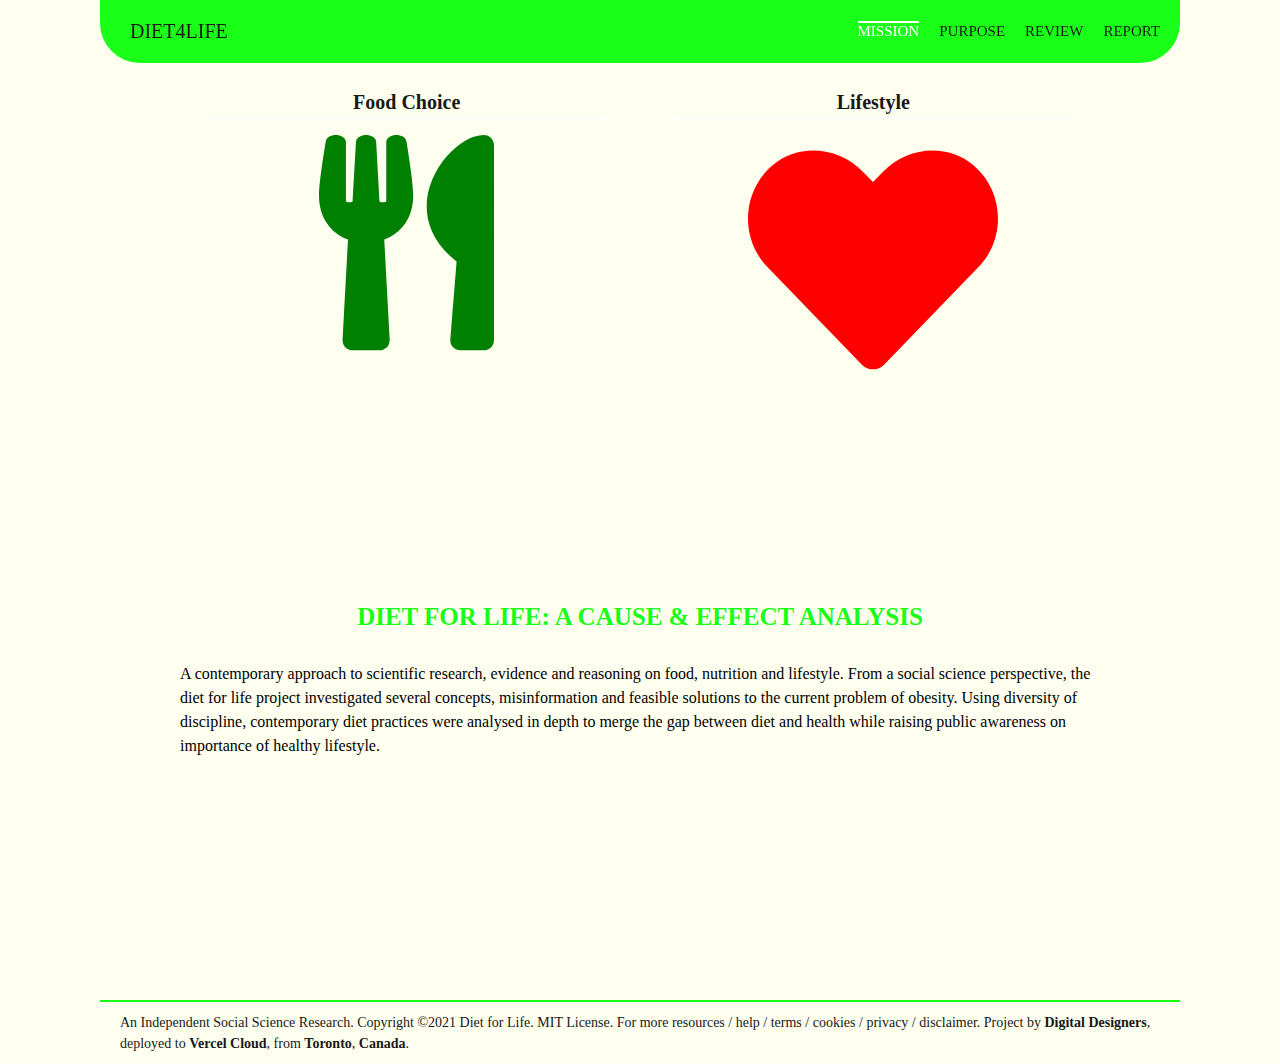
<file: index.html>
<!DOCTYPE html>
<html lang="en">
  <head>
    <meta charset="UTF-8" />
    <meta
      name="viewport"
      content="width=device-width, initial-scale=1.0, maximum-scale=1.0, user-scalable=0"
    />
    <title>Diet for Life: The Cause and Effect Analysis</title>
    <meta
      name="description"
      content="To help individuals and families make informed decisions about food choices to healthy lifestyle in the 21st century"
    />
    <link
      rel="shortcut icon"
      href="https://dietforlife.vercel.app/favicon.ico"
      type="image/x-icon"
    />
    <link rel="canonical" href="https://dietforlife.vercel.app/index.html" />
    <meta
      name="robots"
      content="max-snippet:-1, max-image-preview:large, max-video-preview:-1"
    />

    <meta name="subject" content="Research Report" />
    <meta name="copyright" content="Diet for Life" />
    <meta name="author" content="Kiri Velu" />

    <meta property="og:type" content="website" />
    <meta property="og:site_name" content="Diet for Life" />
    <meta property="og:title" content="Diet for Life: Cause & Effect Report" />
    <meta
      property="og:description"
      content="To help individuals and families make informed decisions about food choices to healthy lifestyle in the 21st century"
    />

    <meta property="og:url" content="https://dietforlife.vercel.app" />
    <meta
      property="og:image"
      content="https://dietforlife.vercel.app/logo.png"
    />
    <meta
      property="og:image:url"
      content="https://dietforlife.vercel.app/logo.png"
    />

    <meta name="twitter:card" content="summary" />
    <meta name="twitter:title" content="Diet for Life: Cause & Effect Report" />
    <meta
      name="twitter:description"
      content="To help individuals and families make informed decisions about food choices to healthy lifestyle in the 21st century"
    />

    <meta
      name="google-site-verification"
      content="JKRqVgfE9xiWQgJoA7b6Tszof2pJ8lth2k76B02cG3o"
    />

    <meta
      name="keywords"
      content="Diet for Life, Food for Life, Healthy Lifestyle, Eat for Living"
    />
    <link rel="stylesheet" href="style.css" />
    <script src="metric.js"></script>
  </head>

  <body>
    <div id="wrapper">
      <header>
        <nav>
          <div id="logo">
            <a href="index.html">Diet4Life</a>
          </div>
          <div id="menu">
            <ul>
              <li><a class="current" href="index.html">Mission</a></li>
              <li><a href="purpose.html">Purpose</a></li>
              <li><a href="review.html">Review</a></li>
              <li><a href="report.html">Report</a></li>
            </ul>
          </div>
        </nav>
      </header>

      <div id="main">
        <section class="mission">
          <h2>Food Choice</h2>
          <svg
            class="fa-food"
            role="img"
            xmlns="http://www.w3.org/2000/svg"
            viewBox="0 0 416 512"
          >
            <path
              fill="currentColor"
              d="M207.9 15.2c.8 4.7 16.1 94.5 16.1 128.8 0 52.3-27.8 89.6-68.9 104.6L168 486.7c.7 13.7-10.2 25.3-24 25.3H80c-13.7 0-24.7-11.5-24-25.3l12.9-238.1C27.7 233.6 0 196.2 0 144 0 109.6 15.3 19.9 16.1 15.2 19.3-5.1 61.4-5.4 64 16.3v141.2c1.3 3.4 15.1 3.2 16 0 1.4-25.3 7.9-139.2 8-141.8 3.3-20.8 44.7-20.8 47.9 0 .2 2.7 6.6 116.5 8 141.8.9 3.2 14.8 3.4 16 0V16.3c2.6-21.6 44.8-21.4 48-1.1zm119.2 285.7l-15 185.1c-1.2 14 9.9 26 23.9 26h56c13.3 0 24-10.7 24-24V24c0-13.2-10.7-24-24-24-82.5 0-221.4 178.5-64.9 300.9z"
            ></path>
          </svg>
        </section>
        <section class="mission">
          <h2>Lifestyle</h2>
          <svg
            class="fa-heart"
            role="img"
            xmlns="http://www.w3.org/2000/svg"
            viewBox="0 0 512 512"
          >
            <path
              fill="currentColor"
              d="M462.3 62.6C407.5 15.9 326 24.3 275.7 76.2L256 96.5l-19.7-20.3C186.1 24.3 104.5 15.9 49.7 62.6c-62.8 53.6-66.1 149.8-9.9 207.9l193.5 199.8c12.5 12.9 32.8 12.9 45.3 0l193.5-199.8c56.3-58.1 53-154.3-9.8-207.9z"
            ></path>
          </svg>
        </section>
        <article class="home">
          <h1>Diet for Life: A Cause & Effect Analysis</h1>
          <p>
            A contemporary approach to scientific research, evidence and
            reasoning on food, nutrition and lifestyle. From a social science
            perspective, the diet for life project investigated several
            concepts, misinformation and feasible solutions to the current
            problem of obesity. Using diversity of discipline, contemporary diet
            practices were analysed in depth to merge the gap between diet and
            health while raising public awareness on importance of healthy
            lifestyle.
          </p>
        </article>
      </div>

      <footer>
        An Independent Social Science Research. Copyright ©2021 Diet for Life.
        MIT License. For more <a href="resources.html">resources</a> /
        <a href="contact.html">help</a> / <a href="terms.html">terms</a> /
        <a href="cookies.html">cookies</a> /
        <a href="privacy.html">privacy</a> /
        <a href="disclaimer.html">disclaimer</a>. Project by
        <a
          href="https://digitaldesigners.ca"
          target="_blank"
          rel="noopener noreferrer"
          ><strong>Digital Designers</strong></a
        >, deployed to
        <a href="https://vercel.com" target="_blank" rel="noopener noreferrer"
          ><strong>Vercel Cloud</strong></a
        >, from
        <a
          href="https://www.toronto.ca"
          target="_blank"
          rel="noopener noreferrer"
          ><strong>Toronto</strong></a
        >,
        <a
          href="https://www.canada.ca"
          target="_blank"
          rel="noopener noreferrer"
          ><strong>Canada</strong></a
        >.
      </footer>
    </div>
  </body>
</html>
</file>
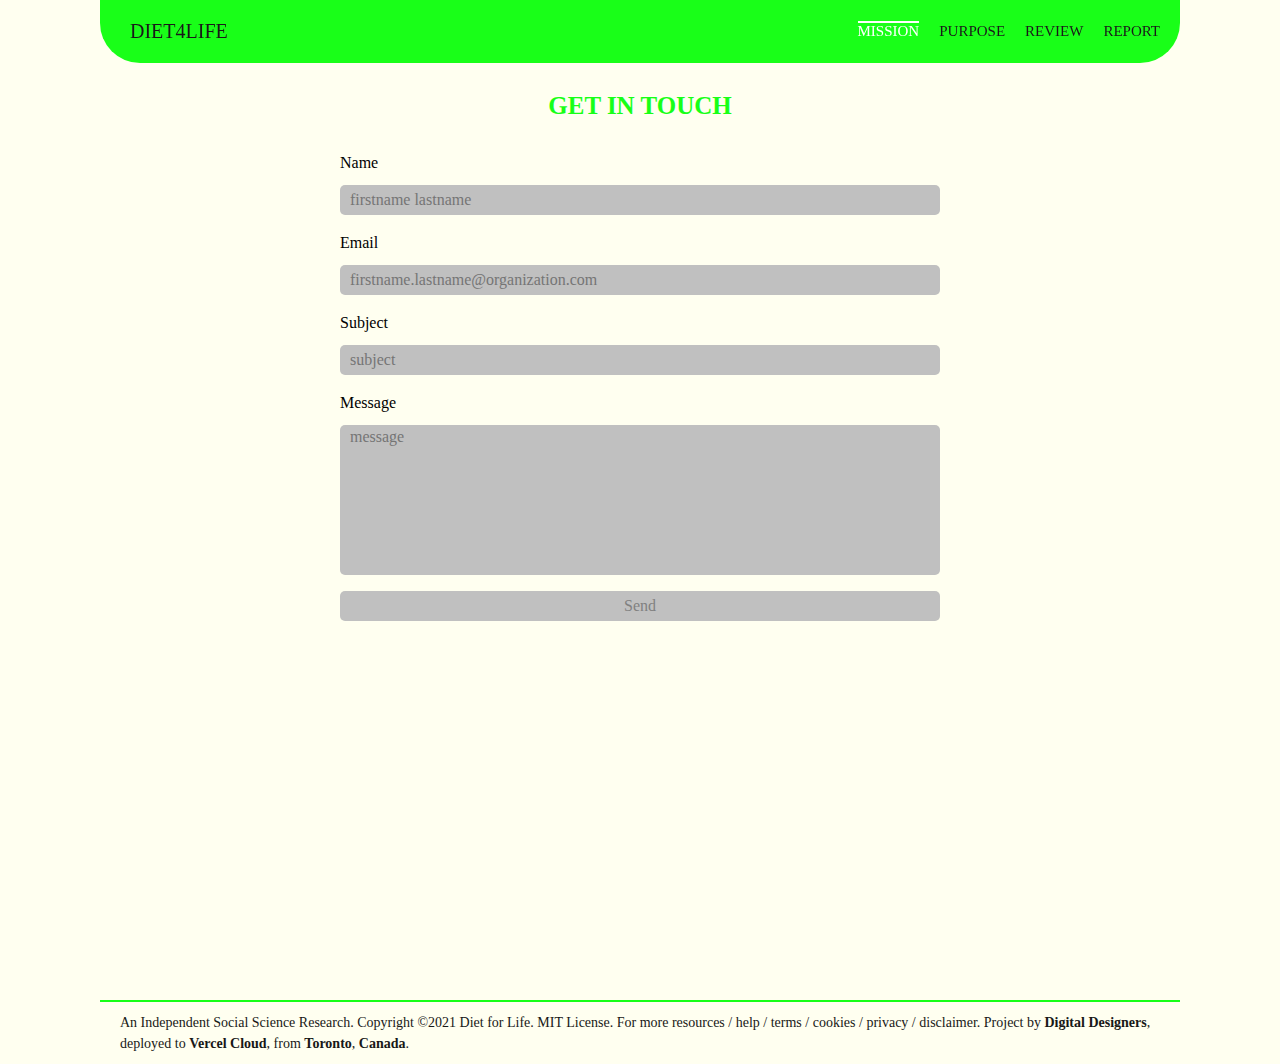
<file: contact.html>
<!DOCTYPE html>
<html lang="en">

<head>
    <meta charset="UTF-8">
    <meta
    name="viewport"
    content="width=device-width, initial-scale=1.0, maximum-scale=1.0, user-scalable=0"
  />
    <title>Diet for Life: Contact Us</title>
    <meta name="description"
        content="To help individuals and families make informed decisions about food choices to healthy lifestyle in the 21st century">
    <link rel="shortcut icon" href="https://dietforlife.vercel.app/favicon.ico" type="image/x-icon" />
    <link rel="canonical" href="https://dietforlife.vercel.app/contact.html" />
    <meta name="robots" content="max-snippet:-1, max-image-preview:large, max-video-preview:-1">

    <meta name="keywords"
        content="Diet for Life, Healthy Lifestyle, Better Living, Modern Lifestyle, Food & Health, Eat for Living" />
    <link rel="stylesheet" href="style.css" />
    <script src="metric.js"></script>
</head>

<body>
    <div id="wrapper">
        <header>
            <nav>
                <div id="logo">
                    <a href="index.html">Diet4Life</a>
                </div>
                <div id="menu">
                    <ul>
                        <li><a class="current" href="index.html">Mission</a></li>
                        <li><a href="purpose.html">Purpose</a></li>
                        <li><a href="review.html">Review</a></li>
                        <li><a href="report.html">Report</a></li>
                    </ul>
                </div>
            </nav>
        </header>

        <div id="main">
            <article class="contact">
                <h1>Get in Touch</h1>

                <form action="https://formspree.io/f/mdkelyje" method="POST">
                    <input type="text" name="_gotcha" style="display:none" />

                    <p><label>Name<input type="text" name="name" class="contact-form-text"
                                placeholder="firstname lastname" required minlength="4" maxlength="40"></label></p>

                    <p><label>Email<input type="email" name="email" class="contact-form-text"
                                placeholder="firstname.lastname@organization.com" required minlength="9"
                                maxlength="50"></label></p>

                    <p><label>Subject<input type="text" name="subject" class="contact-form-text" placeholder="subject"
                                required minlength="5" maxlength="50"></label></p>

                    <p><label>Message<textarea name="message" class="contact-form-text" placeholder="message" required
                                minlength="15" maxlength="500"></textarea></label></p>

                    <p>
                    <div data-netlify-recaptcha="true"></div>
                    </p>

                    <p><input type="submit" class="contact-form-btn" value="Send"></label></p>
                </form>
            </article>

        </div>

        <footer>
            An Independent Social Science Research. Copyright ©2021 Diet for Life.
        MIT License. For more <a href="resources.html">resources</a> /
        <a href="contact.html">help</a> / <a href="terms.html">terms</a> /
        <a href="cookies.html">cookies</a> /
        <a href="privacy.html">privacy</a> /
        <a href="disclaimer.html">disclaimer</a>.
            Project by <a href="https://digitaldesigners.ca" target="_blank" rel="noopener noreferrer"><strong>Digital
                    Designers</strong></a>, deployed to <a href="https://vercel.com" target="_blank"
                rel="noopener noreferrer"><strong>Vercel
                    Cloud</strong></a>, from <a href="https://www.toronto.ca" target="_blank"
                rel="noopener noreferrer"><strong>Toronto</strong></a>, <a href="https://www.canada.ca" target="_blank"
                rel="noopener noreferrer"><strong>Canada</strong></a>.

            <script async src="metric.js"></script>
        </footer>
    </div>

</body>

</html>
</file>
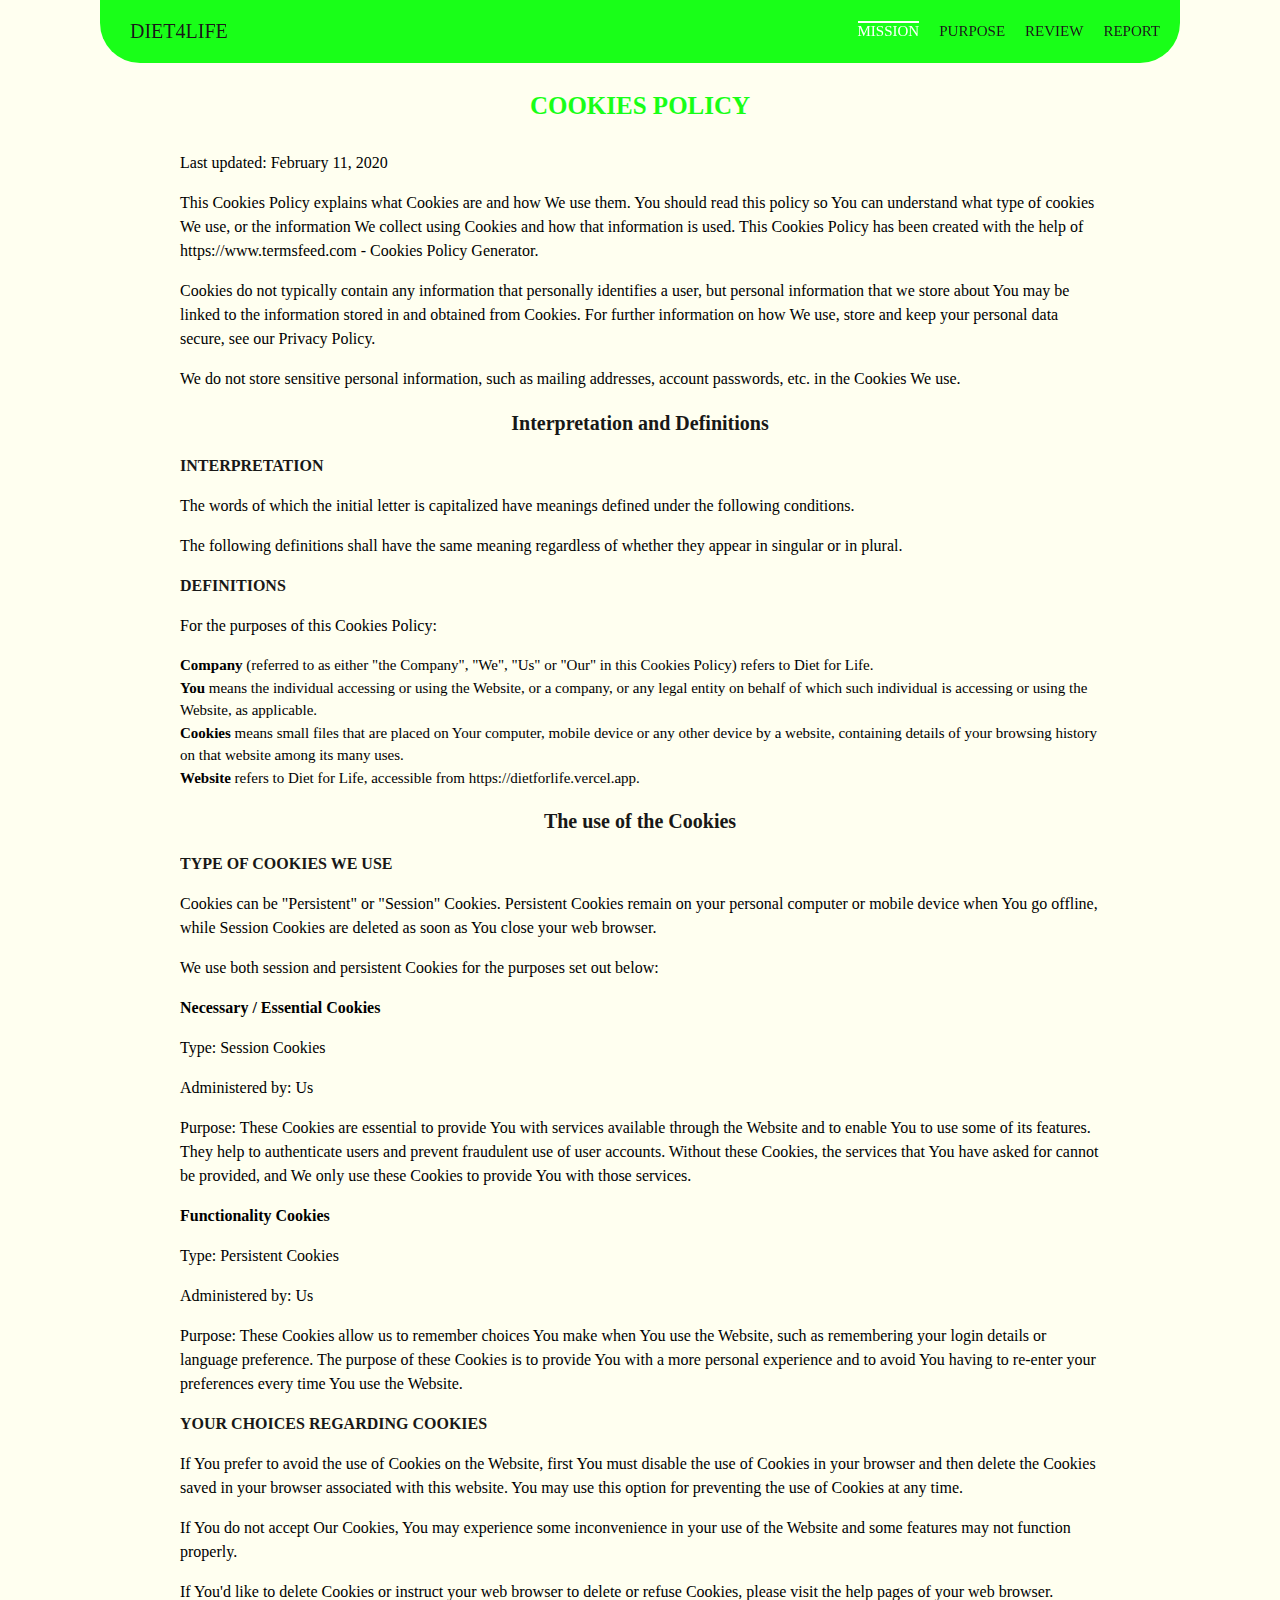
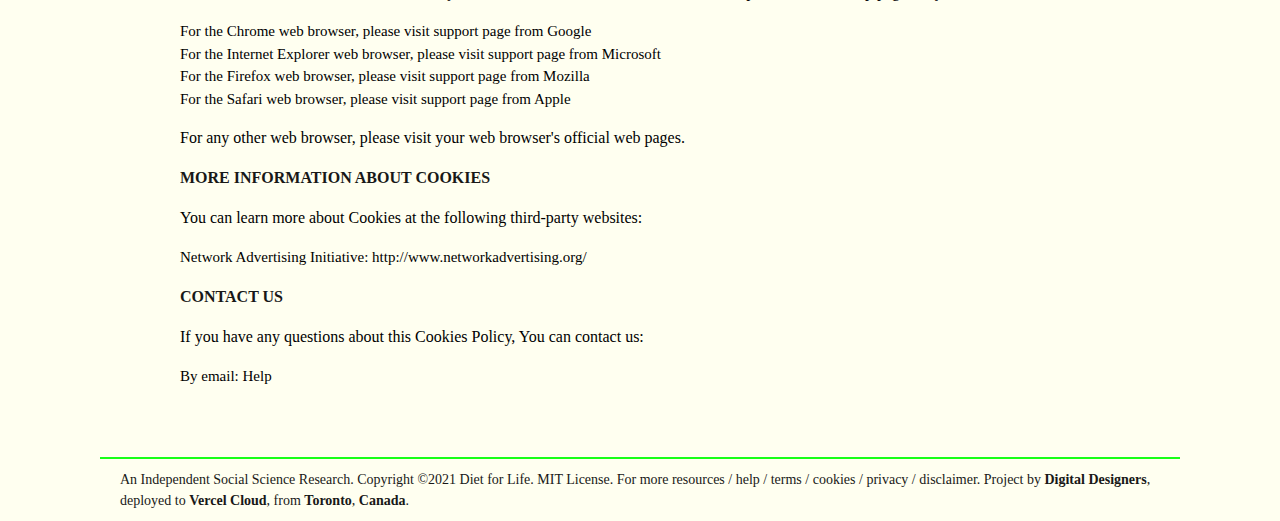
<file: cookies.html>
<!DOCTYPE html>
<html lang="en">
  <head>
    <meta charset="UTF-8" />
    <meta
      name="viewport"
      content="width=device-width, initial-scale=1.0, maximum-scale=1.0, user-scalable=0"
    />
    <title>Diet for Life: Cookies Policy</title>
    <meta
      name="description"
      content="To help individuals and families make informed decisions about food choices to healthy lifestyle in the 21st century"
    />
    <link
      rel="shortcut icon"
      href="https://dietforlife.vercel.app/favicon.ico"
      type="image/x-icon"
    />
    <link rel="canonical" href="https://dietforlife.vercel.app/cookies.html" />
    <meta
      name="robots"
      content="max-snippet:-1, max-image-preview:large, max-video-preview:-1"
    />

    <meta
      name="keywords"
      content="Diet for Life, Healthy Lifestyle, Better Living, Modern Lifestyle, Food & Health, Eat for Living"
    />
    <link rel="stylesheet" href="style.css" />
    <script src="metric.js"></script>
  </head>

  <body>
    <div id="wrapper">
      <header>
        <nav>
          <div id="logo">
            <a href="index.html">Diet4Life</a>
          </div>
          <div id="menu">
            <ul>
              <li><a class="current" href="index.html">Mission</a></li>
              <li><a href="purpose.html">Purpose</a></li>
              <li><a href="review.html">Review</a></li>
              <li><a href="report.html">Report</a></li>
            </ul>
          </div>
        </nav>
      </header>

      <div id="main">
        <article class="cookies">
          <h1>Cookies Policy</h1>

          <p>Last updated: February 11, 2020</p>

          <p>
            This Cookies Policy explains what Cookies are and how We use them.
            You should read this policy so You can understand what type of
            cookies We use, or the information We collect using Cookies and how
            that information is used. This Cookies Policy has been created with
            the help of https://www.termsfeed.com - Cookies Policy Generator.
          </p>

          <p>
            Cookies do not typically contain any information that personally
            identifies a user, but personal information that we store about You
            may be linked to the information stored in and obtained from
            Cookies. For further information on how We use, store and keep your
            personal data secure, see our Privacy Policy.
          </p>

          <p>
            We do not store sensitive personal information, such as mailing
            addresses, account passwords, etc. in the Cookies We use.
          </p>

          <h2>Interpretation and Definitions</h2>
          <h3>Interpretation</h3>
          <p>
            The words of which the initial letter is capitalized have meanings
            defined under the following conditions.
          </p>
          <p>
            The following definitions shall have the same meaning regardless of
            whether they appear in singular or in plural.
          </p>

          <h3>Definitions</h3>
          <p>For the purposes of this Cookies Policy:</p>

          <ul>
            <li>
              <strong>Company</strong> (referred to as either "the Company",
              "We", "Us" or "Our" in this Cookies Policy) refers to Diet for
              Life.
            </li>
            <li>
              <strong>You</strong> means the individual accessing or using the
              Website, or a company, or any legal entity on behalf of which such
              individual is accessing or using the Website, as applicable.
            </li>
            <li>
              <strong>Cookies</strong> means small files that are placed on Your
              computer, mobile device or any other device by a website,
              containing details of your browsing history on that website among
              its many uses.
            </li>
            <li>
              <strong>Website</strong> refers to Diet for Life, accessible from
              https://dietforlife.vercel.app.
            </li>
          </ul>

          <h2>The use of the Cookies</h2>
          <h3>Type of Cookies We Use</h3>
          <p>
            Cookies can be "Persistent" or "Session" Cookies. Persistent Cookies
            remain on your personal computer or mobile device when You go
            offline, while Session Cookies are deleted as soon as You close your
            web browser.
          </p>
          <p>
            We use both session and persistent Cookies for the purposes set out
            below:
          </p>

          <ul>
            <li>
              <p><strong>Necessary / Essential Cookies</strong></p>
              <p>Type: Session Cookies</p>
              <p>Administered by: Us</p>
              <p>
                Purpose: These Cookies are essential to provide You with
                services available through the Website and to enable You to use
                some of its features. They help to authenticate users and
                prevent fraudulent use of user accounts. Without these Cookies,
                the services that You have asked for cannot be provided, and We
                only use these Cookies to provide You with those services.
              </p>
            </li>
            <li>
              <p><strong>Functionality Cookies</strong></p>
              <p>Type: Persistent Cookies</p>
              <p>Administered by: Us</p>
              <p>
                Purpose: These Cookies allow us to remember choices You make
                when You use the Website, such as remembering your login details
                or language preference. The purpose of these Cookies is to
                provide You with a more personal experience and to avoid You
                having to re-enter your preferences every time You use the
                Website.
              </p>
            </li>
          </ul>

          <h3>Your Choices Regarding Cookies</h3>
          <p>
            If You prefer to avoid the use of Cookies on the Website, first You
            must disable the use of Cookies in your browser and then delete the
            Cookies saved in your browser associated with this website. You may
            use this option for preventing the use of Cookies at any time.
          </p>
          <p>
            If You do not accept Our Cookies, You may experience some
            inconvenience in your use of the Website and some features may not
            function properly.
          </p>
          <p>
            If You'd like to delete Cookies or instruct your web browser to
            delete or refuse Cookies, please visit the help pages of your web
            browser.
          </p>

          <ul>
            <li>
              For the Chrome web browser, please visit support page from Google
            </li>
            <li>
              For the Internet Explorer web browser, please visit support page
              from Microsoft
            </li>
            <li>
              For the Firefox web browser, please visit support page from
              Mozilla
            </li>
            <li>
              For the Safari web browser, please visit support page from Apple
            </li>
          </ul>

          <p>
            For any other web browser, please visit your web browser's official
            web pages.
          </p>

          <h3>More Information about Cookies</h3>
          <p>
            You can learn more about Cookies at the following third-party
            websites:
          </p>

          <ul>
            <li>
              Network Advertising Initiative: http://www.networkadvertising.org/
            </li>
          </ul>

          <h3>Contact Us</h3>
          <p>
            If you have any questions about this Cookies Policy, You can contact
            us:
          </p>

          <ul>
            <li>By email: <a href="contact.html">Help</a></li>
          </ul>
        </article>
      </div>

      <footer>
        An Independent Social Science Research. Copyright ©2021 Diet for Life.
        MIT License. For more <a href="resources.html">resources</a> /
        <a href="contact.html">help</a> / <a href="terms.html">terms</a> /
        <a href="cookies.html">cookies</a> /
        <a href="privacy.html">privacy</a> /
        <a href="disclaimer.html">disclaimer</a>. Project by
        <a
          href="https://digitaldesigners.ca"
          target="_blank"
          rel="noopener noreferrer"
          ><strong>Digital Designers</strong></a
        >, deployed to
        <a href="https://vercel.com" target="_blank" rel="noopener noreferrer"
          ><strong>Vercel Cloud</strong></a
        >, from
        <a
          href="https://www.toronto.ca"
          target="_blank"
          rel="noopener noreferrer"
          ><strong>Toronto</strong></a
        >,
        <a
          href="https://www.canada.ca"
          target="_blank"
          rel="noopener noreferrer"
          ><strong>Canada</strong></a
        >.
      </footer>
    </div>
  </body>
</html>
</file>
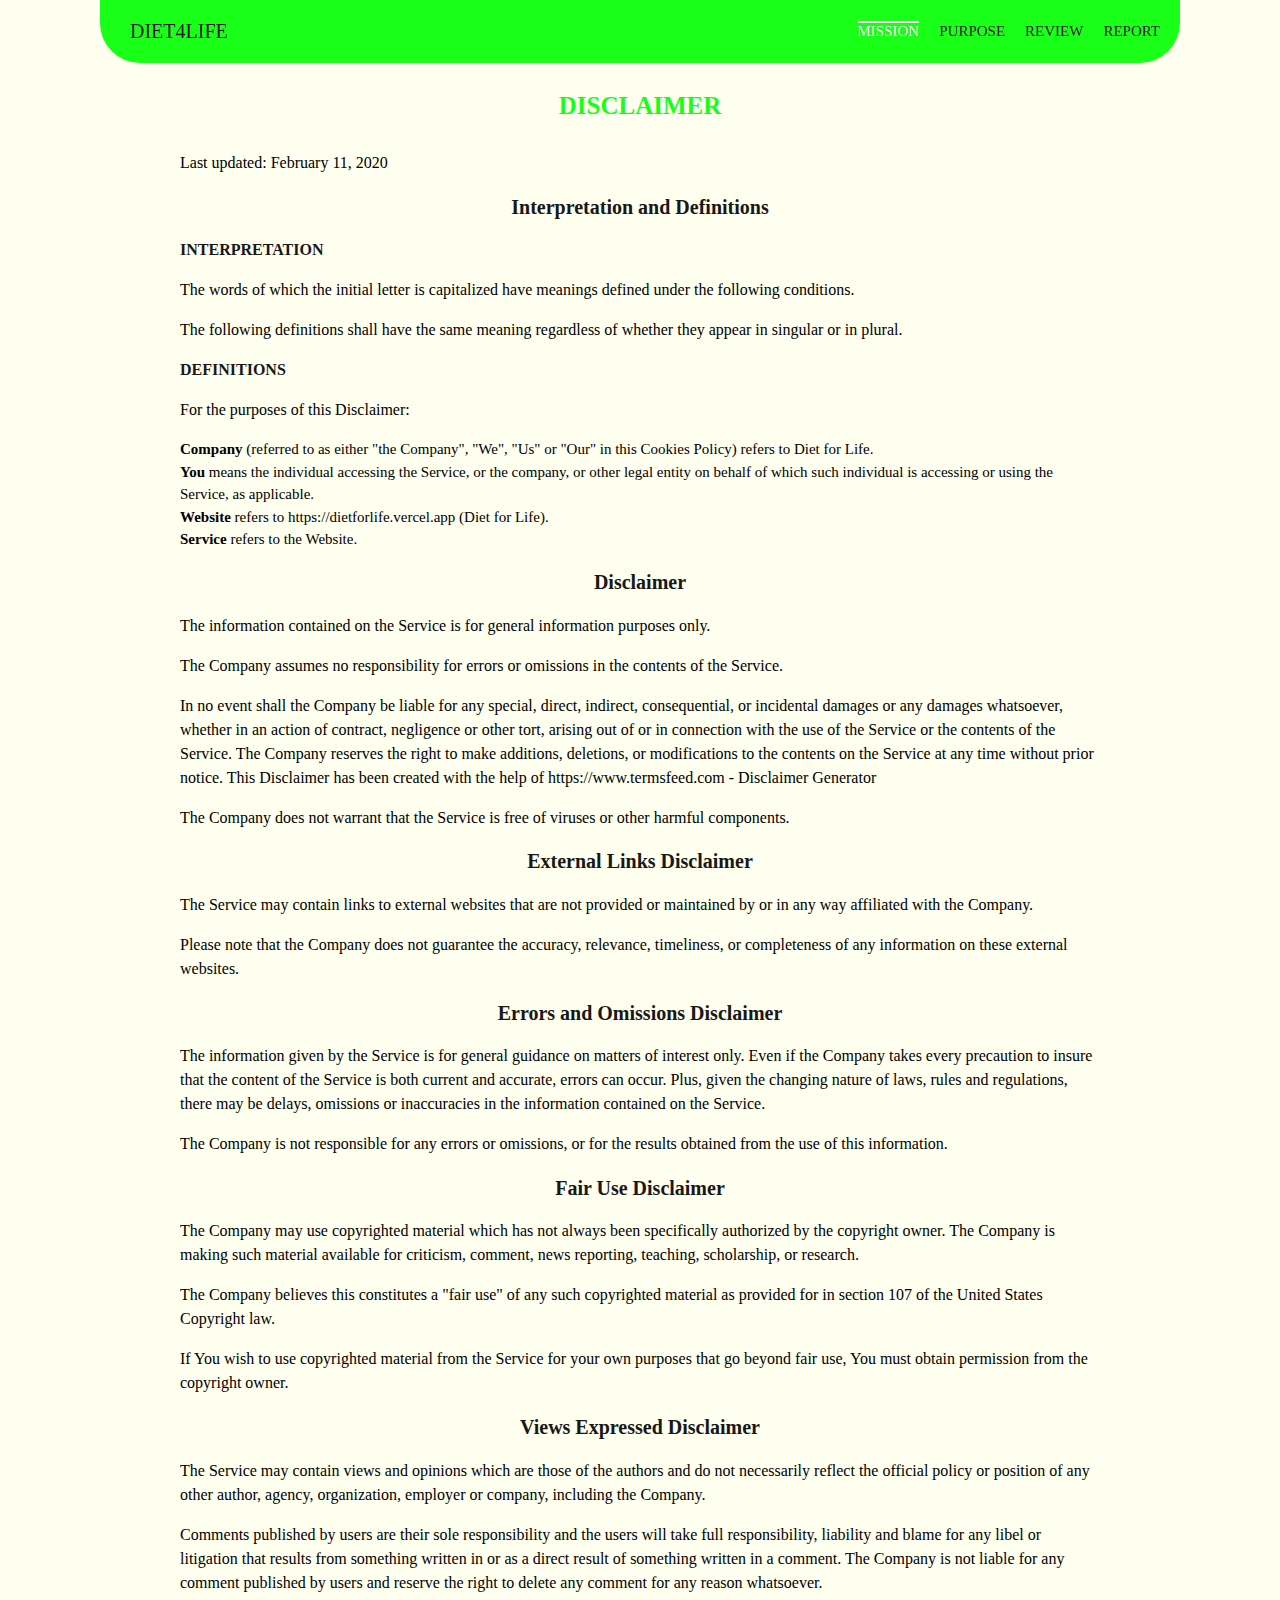
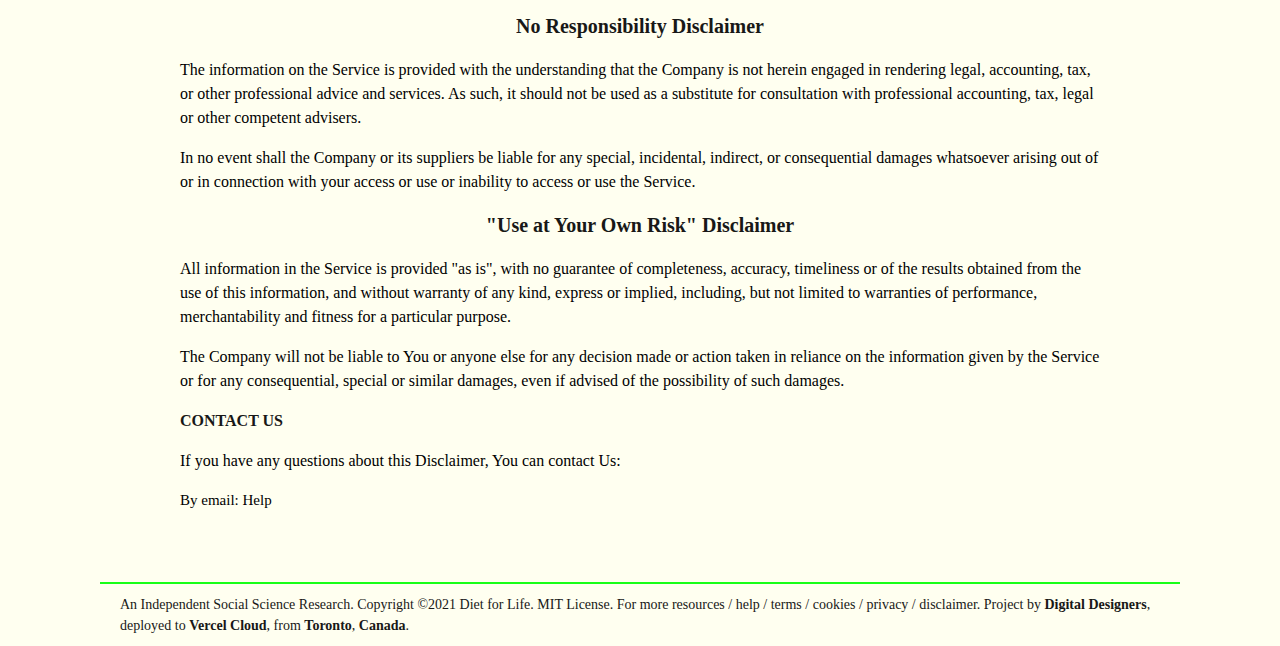
<file: disclaimer.html>
<!DOCTYPE html>
<html lang="en">
  <head>
    <meta charset="UTF-8" />
    <meta
      name="viewport"
      content="width=device-width, initial-scale=1.0, maximum-scale=1.0, user-scalable=0"
    />
    <title>Diet for Life: Disclaimer Notice</title>
    <meta
      name="description"
      content="To help individuals and families make informed decisions about food choices to healthy lifestyle in the 21st century"
    />
    <link
      rel="shortcut icon"
      href="https://dietforlife.vercel.app/favicon.ico"
      type="image/x-icon"
    />
    <link
      rel="canonical"
      href="https://dietforlife.vercel.app/disclaimer.html"
    />
    <meta
      name="robots"
      content="max-snippet:-1, max-image-preview:large, max-video-preview:-1"
    />

    <meta
      name="keywords"
      content="Diet for Life, Healthy Lifestyle, Better Living, Modern Lifestyle, Food & Health, Eat for Living"
    />
    <link rel="stylesheet" href="style.css" />
    <script src="metric.js"></script>
  </head>

  <body>
    <div id="wrapper">
      <header>
        <nav>
          <div id="logo">
            <a href="index.html">Diet4Life</a>
          </div>
          <div id="menu">
            <ul>
              <li><a class="current" href="index.html">Mission</a></li>
              <li><a href="purpose.html">Purpose</a></li>
              <li><a href="review.html">Review</a></li>
              <li><a href="report.html">Report</a></li>
            </ul>
          </div>
        </nav>
      </header>

      <div id="main">
        <article class="disclaimer">
          <h1>Disclaimer</h1>

          <p>Last updated: February 11, 2020</p>

          <h2>Interpretation and Definitions</h2>
          <h3>Interpretation</h3>
          <p>
            The words of which the initial letter is capitalized have meanings
            defined under the following conditions.
          </p>
          <p>
            The following definitions shall have the same meaning regardless of
            whether they appear in singular or in plural.
          </p>

          <h3>Definitions</h3>
          <p>For the purposes of this Disclaimer:</p>
          <ul>
            <li>
              <strong>Company</strong> (referred to as either "the Company",
              "We", "Us" or "Our" in this Cookies Policy) refers to Diet for
              Life.
            </li>
            <li>
              <strong>You</strong> means the individual accessing the Service,
              or the company, or other legal entity on behalf of which such
              individual is accessing or using the Service, as applicable.
            </li>
            <li>
              <strong>Website</strong> refers to https://dietforlife.vercel.app
              (Diet for Life).
            </li>
            <li><strong>Service</strong> refers to the Website.</li>
          </ul>

          <h2>Disclaimer</h2>
          <p>
            The information contained on the Service is for general information
            purposes only.
          </p>
          <p>
            The Company assumes no responsibility for errors or omissions in the
            contents of the Service.
          </p>
          <p>
            In no event shall the Company be liable for any special, direct,
            indirect, consequential, or incidental damages or any damages
            whatsoever, whether in an action of contract, negligence or other
            tort, arising out of or in connection with the use of the Service or
            the contents of the Service. The Company reserves the right to make
            additions, deletions, or modifications to the contents on the
            Service at any time without prior notice. This Disclaimer has been
            created with the help of https://www.termsfeed.com - Disclaimer
            Generator
          </p>
          <p>
            The Company does not warrant that the Service is free of viruses or
            other harmful components.
          </p>

          <h2>External Links Disclaimer</h2>
          <p>
            The Service may contain links to external websites that are not
            provided or maintained by or in any way affiliated with the Company.
          </p>
          <p>
            Please note that the Company does not guarantee the accuracy,
            relevance, timeliness, or completeness of any information on these
            external websites.
          </p>

          <h2>Errors and Omissions Disclaimer</h2>
          <p>
            The information given by the Service is for general guidance on
            matters of interest only. Even if the Company takes every precaution
            to insure that the content of the Service is both current and
            accurate, errors can occur. Plus, given the changing nature of laws,
            rules and regulations, there may be delays, omissions or
            inaccuracies in the information contained on the Service.
          </p>
          <p>
            The Company is not responsible for any errors or omissions, or for
            the results obtained from the use of this information.
          </p>

          <h2>Fair Use Disclaimer</h2>
          <p>
            The Company may use copyrighted material which has not always been
            specifically authorized by the copyright owner. The Company is
            making such material available for criticism, comment, news
            reporting, teaching, scholarship, or research.
          </p>
          <p>
            The Company believes this constitutes a "fair use" of any such
            copyrighted material as provided for in section 107 of the United
            States Copyright law.
          </p>
          <p>
            If You wish to use copyrighted material from the Service for your
            own purposes that go beyond fair use, You must obtain permission
            from the copyright owner.
          </p>

          <h2>Views Expressed Disclaimer</h2>
          <p>
            The Service may contain views and opinions which are those of the
            authors and do not necessarily reflect the official policy or
            position of any other author, agency, organization, employer or
            company, including the Company.
          </p>
          <p>
            Comments published by users are their sole responsibility and the
            users will take full responsibility, liability and blame for any
            libel or litigation that results from something written in or as a
            direct result of something written in a comment. The Company is not
            liable for any comment published by users and reserve the right to
            delete any comment for any reason whatsoever.
          </p>

          <h2>No Responsibility Disclaimer</h2>
          <p>
            The information on the Service is provided with the understanding
            that the Company is not herein engaged in rendering legal,
            accounting, tax, or other professional advice and services. As such,
            it should not be used as a substitute for consultation with
            professional accounting, tax, legal or other competent advisers.
          </p>
          <p>
            In no event shall the Company or its suppliers be liable for any
            special, incidental, indirect, or consequential damages whatsoever
            arising out of or in connection with your access or use or inability
            to access or use the Service.
          </p>

          <h2>"Use at Your Own Risk" Disclaimer</h2>
          <p>
            All information in the Service is provided "as is", with no
            guarantee of completeness, accuracy, timeliness or of the results
            obtained from the use of this information, and without warranty of
            any kind, express or implied, including, but not limited to
            warranties of performance, merchantability and fitness for a
            particular purpose.
          </p>
          <p>
            The Company will not be liable to You or anyone else for any
            decision made or action taken in reliance on the information given
            by the Service or for any consequential, special or similar damages,
            even if advised of the possibility of such damages.
          </p>

          <h3>Contact Us</h3>
          <p>
            If you have any questions about this Disclaimer, You can contact Us:
          </p>

          <ul>
            <li>By email: <a href="contact.html">Help</a></li>
          </ul>
        </article>
      </div>

      <footer>
        An Independent Social Science Research. Copyright ©2021 Diet for Life.
        MIT License. For more <a href="resources.html">resources</a> /
        <a href="contact.html">help</a> / <a href="terms.html">terms</a> /
        <a href="cookies.html">cookies</a> /
        <a href="privacy.html">privacy</a> /
        <a href="disclaimer.html">disclaimer</a>. Project by
        <a
          href="https://digitaldesigners.ca"
          target="_blank"
          rel="noopener noreferrer"
          ><strong>Digital Designers</strong></a
        >, deployed to
        <a href="https://vercel.com" target="_blank" rel="noopener noreferrer"
          ><strong>Vercel Cloud</strong></a
        >, from
        <a
          href="https://www.toronto.ca"
          target="_blank"
          rel="noopener noreferrer"
          ><strong>Toronto</strong></a
        >,
        <a
          href="https://www.canada.ca"
          target="_blank"
          rel="noopener noreferrer"
          ><strong>Canada</strong></a
        >.
      </footer>
    </div>
  </body>
</html>
</file>
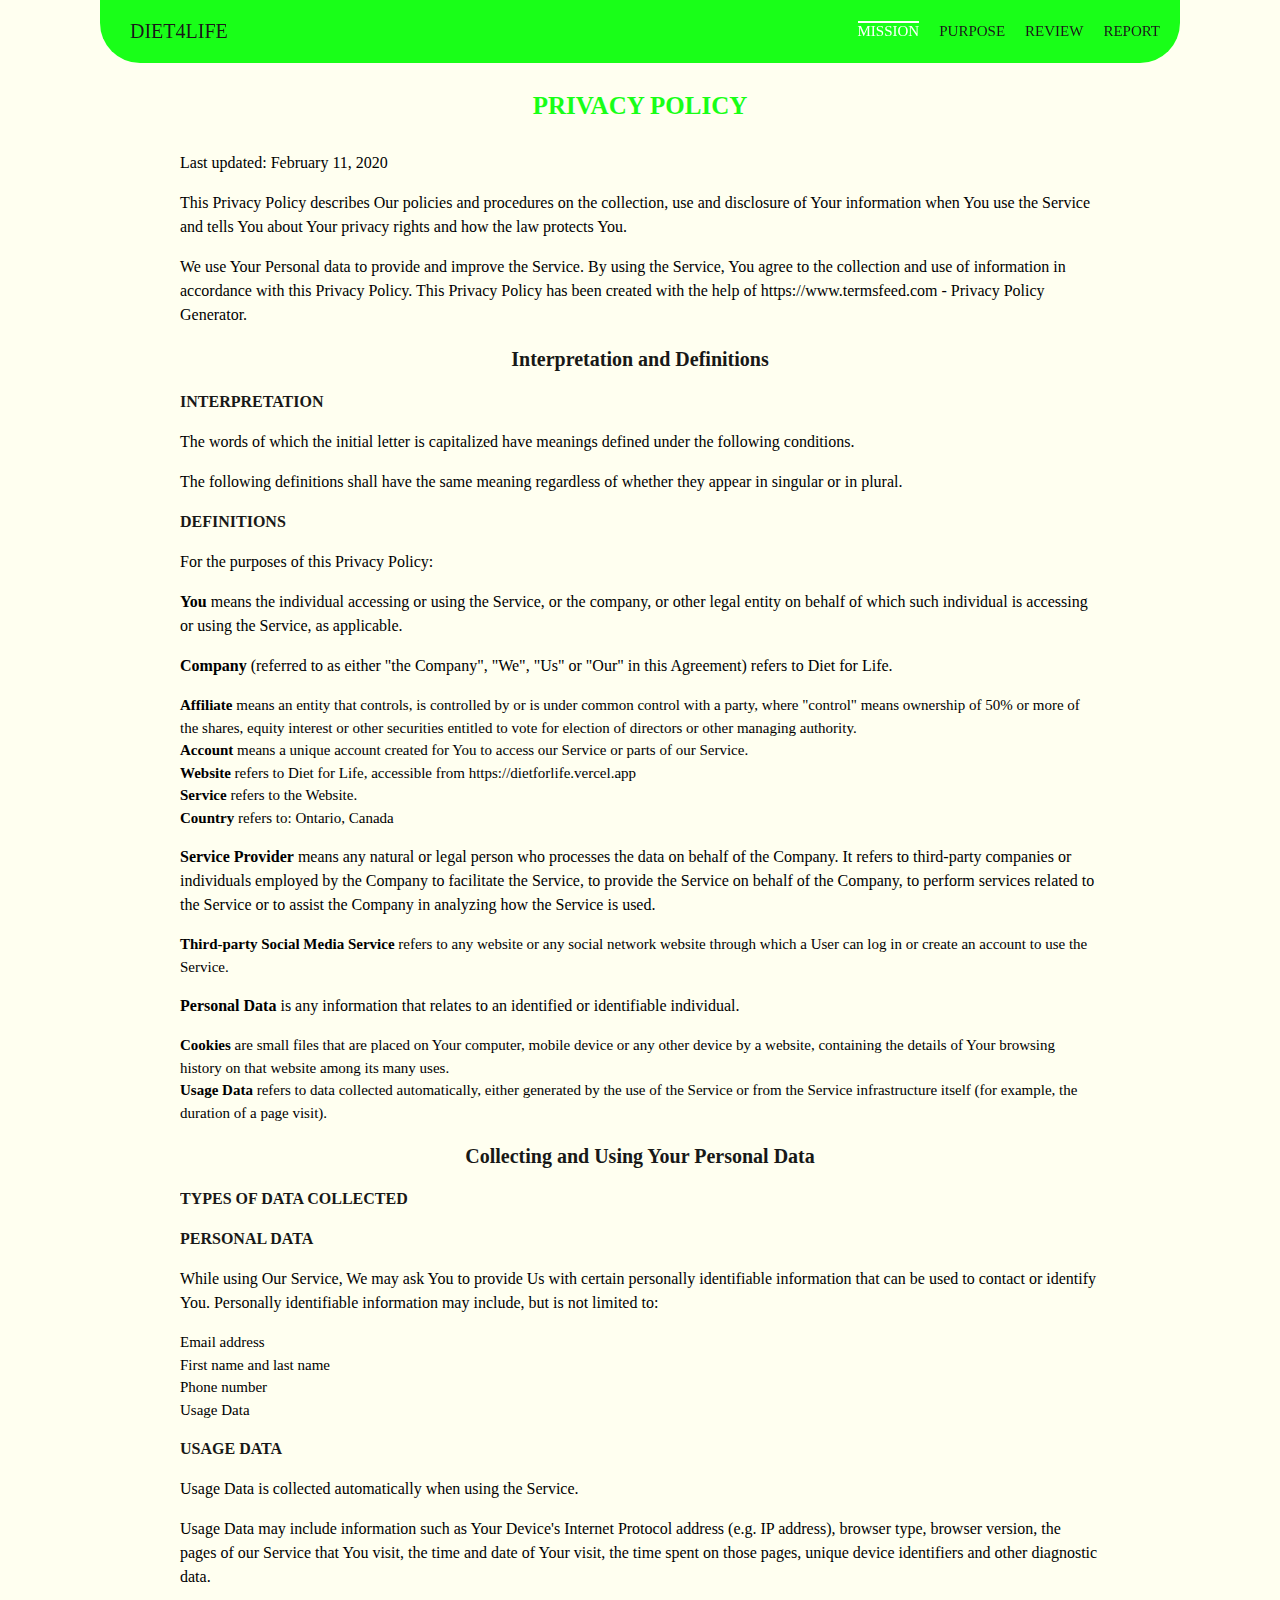
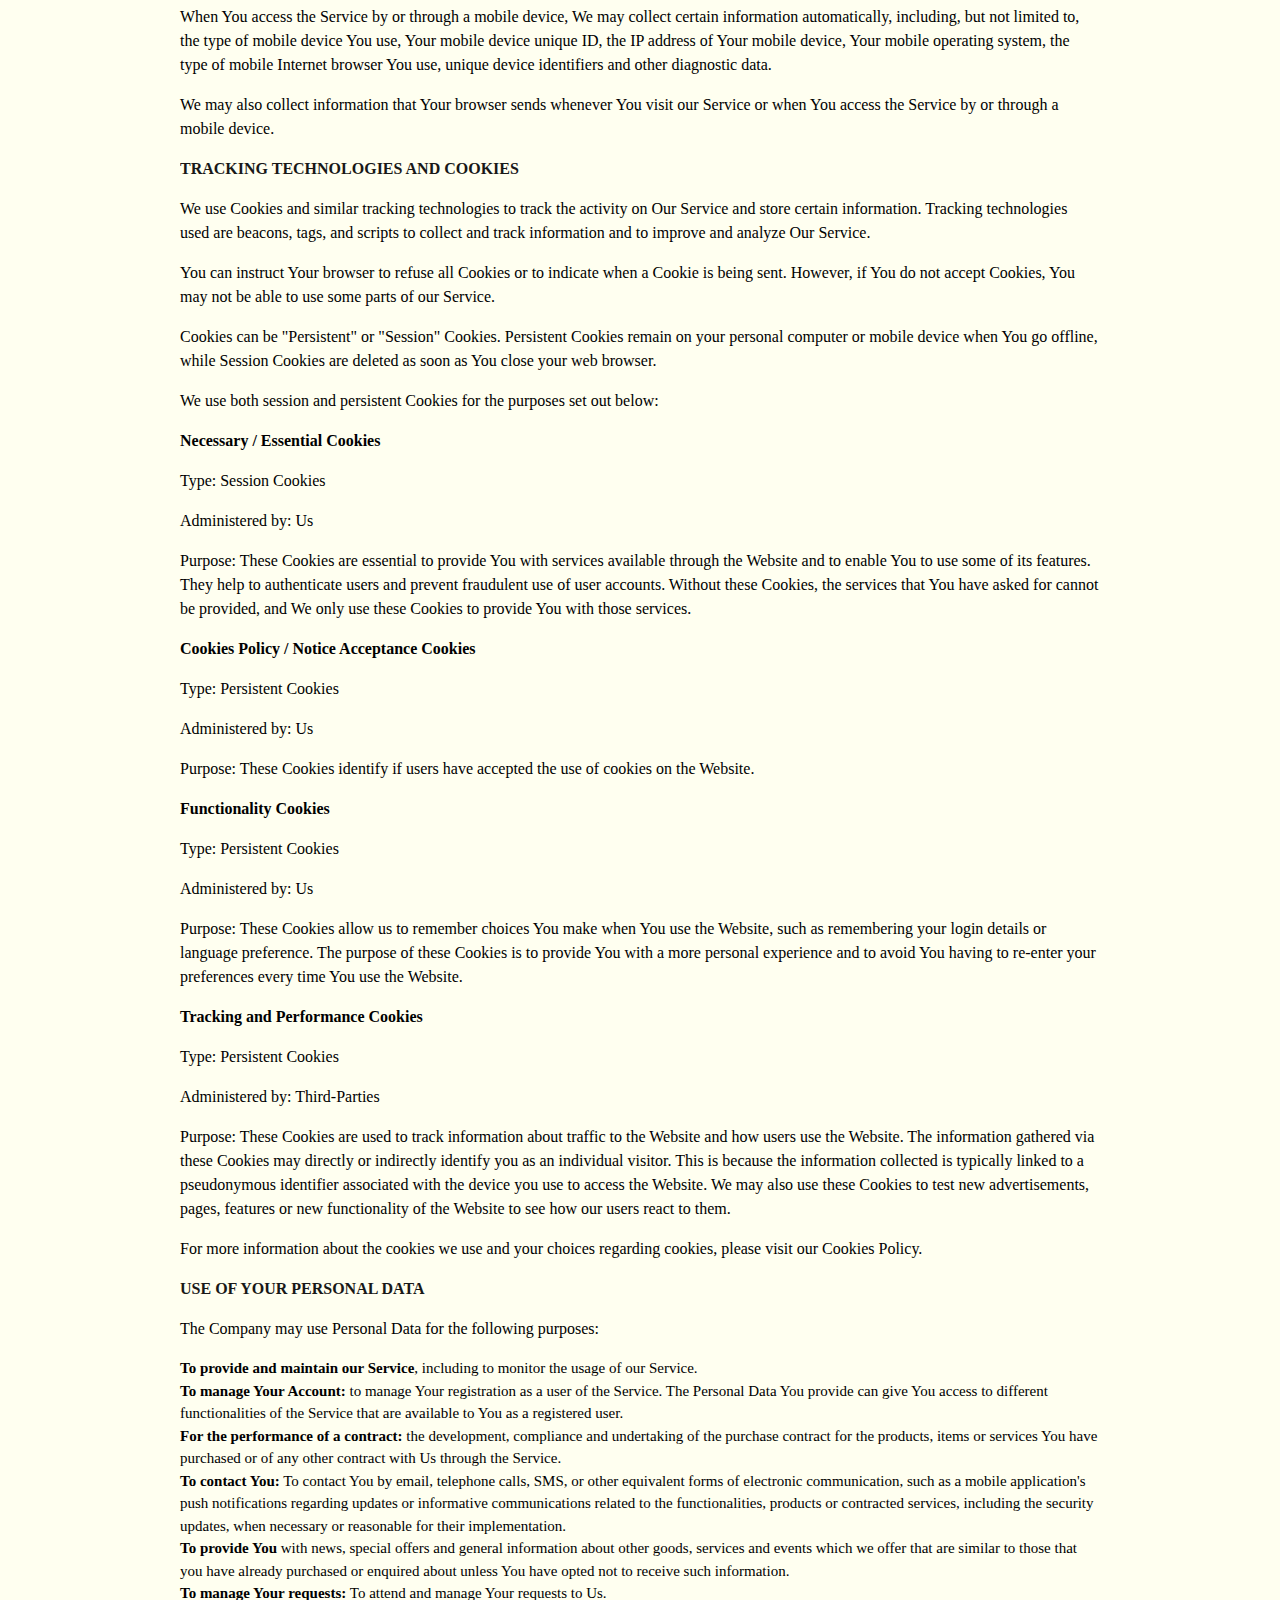
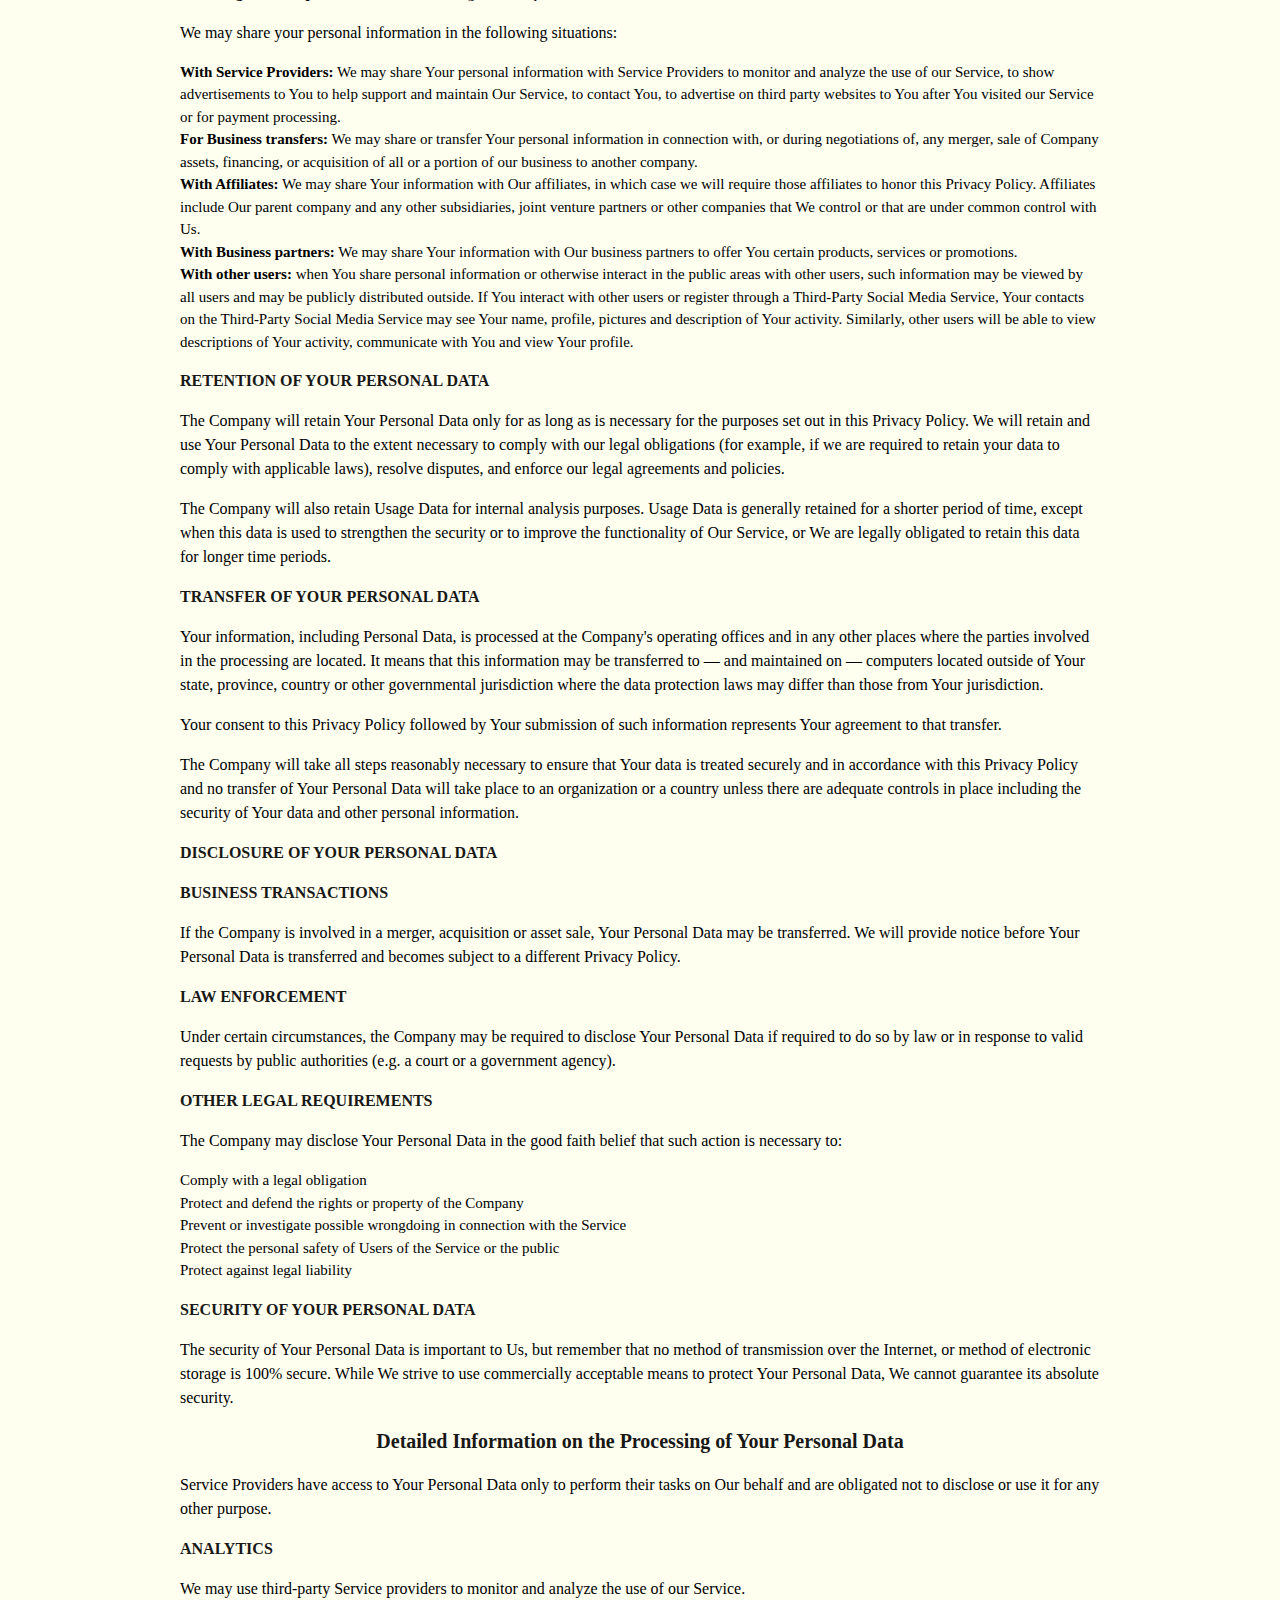
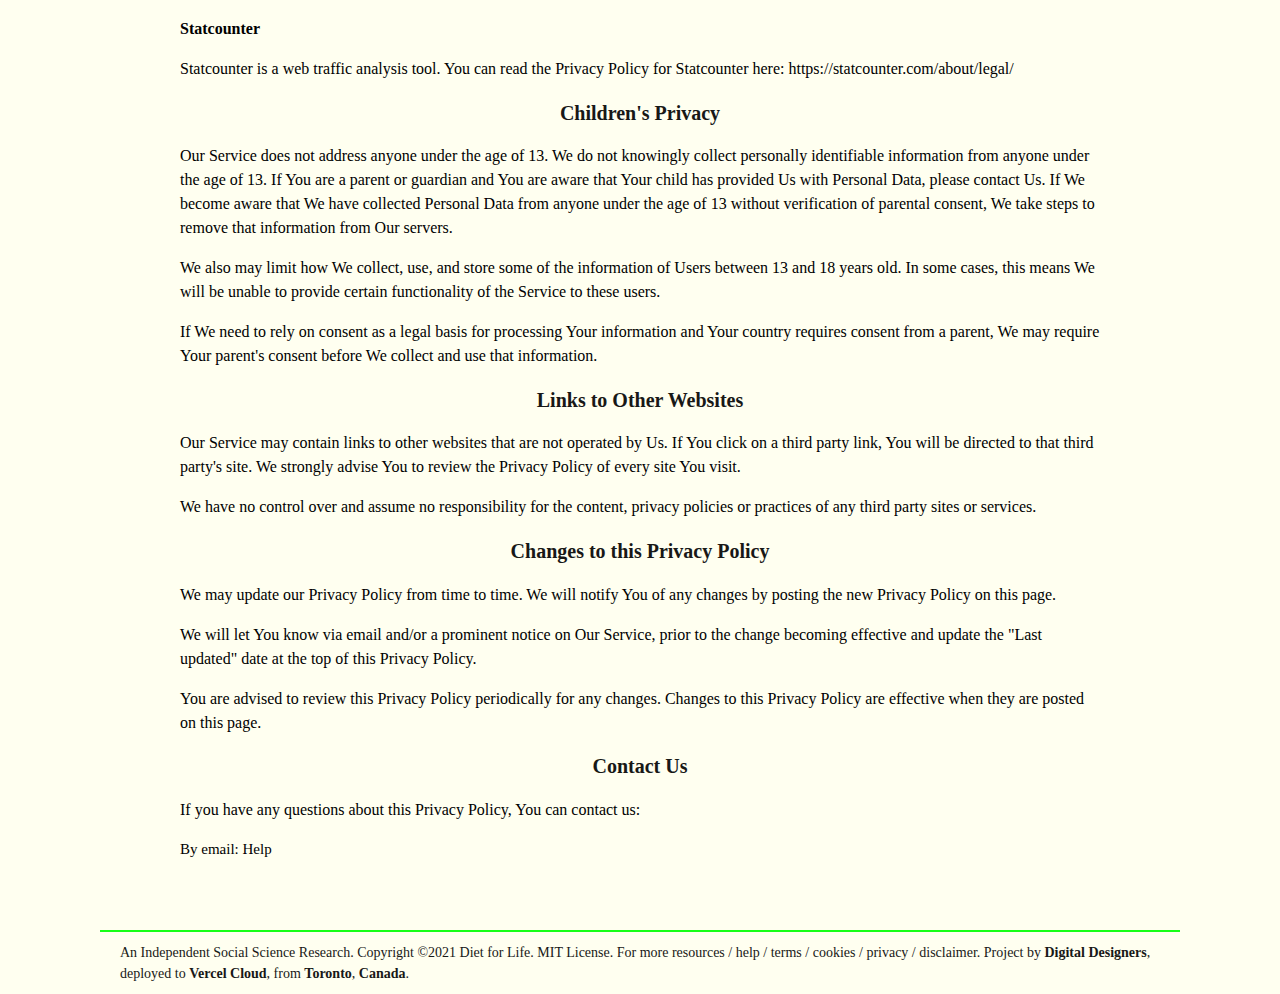
<file: privacy.html>
<!DOCTYPE html>
<html lang="en">
  <head>
    <meta charset="UTF-8" />
    <meta
      name="viewport"
      content="width=device-width, initial-scale=1.0, maximum-scale=1.0, user-scalable=0"
    />
    <title>Diet for Life: Privacy Policy</title>
    <meta
      name="description"
      content="To help individuals and families make informed decisions about food choices to healthy lifestyle in the 21st century"
    />
    <link
      rel="shortcut icon"
      href="https://dietforlife.vercel.app/favicon.ico"
      type="image/x-icon"
    />
    <link rel="canonical" href="https://dietforlife.vercel.app/privacy.html" />
    <meta
      name="robots"
      content="max-snippet:-1, max-image-preview:large, max-video-preview:-1"
    />

    <meta
      name="keywords"
      content="Diet for Life, Healthy Lifestyle, Better Living, Modern Lifestyle, Food & Health, Eat for Living"
    />
    <link rel="stylesheet" href="style.css" />
    <script src="metric.js"></script>
  </head>

  <body>
    <div id="wrapper">
      <header>
        <nav>
          <div id="logo">
            <a href="index.html">Diet4Life</a>
          </div>
          <div id="menu">
            <ul>
              <li><a class="current" href="index.html">Mission</a></li>
              <li><a href="purpose.html">Purpose</a></li>
              <li><a href="review.html">Review</a></li>
              <li><a href="report.html">Report</a></li>
            </ul>
          </div>
        </nav>
      </header>

      <div id="main">
        <article class="privacy">
          <h1>Privacy Policy</h1>

          <p>Last updated: February 11, 2020</p>

          <p>
            This Privacy Policy describes Our policies and procedures on the
            collection, use and disclosure of Your information when You use the
            Service and tells You about Your privacy rights and how the law
            protects You.
          </p>

          <p>
            We use Your Personal data to provide and improve the Service. By
            using the Service, You agree to the collection and use of
            information in accordance with this Privacy Policy. This Privacy
            Policy has been created with the help of https://www.termsfeed.com -
            Privacy Policy Generator.
          </p>

          <h2>Interpretation and Definitions</h2>
          <h3>Interpretation</h3>
          <p>
            The words of which the initial letter is capitalized have meanings
            defined under the following conditions.
          </p>
          <p>
            The following definitions shall have the same meaning regardless of
            whether they appear in singular or in plural.
          </p>

          <h3>Definitions</h3>
          <p>For the purposes of this Privacy Policy:</p>
          <ul>
            <li>
              <p>
                <strong>You</strong> means the individual accessing or using the
                Service, or the company, or other legal entity on behalf of
                which such individual is accessing or using the Service, as
                applicable.
              </p>
            </li>
            <li>
              <p>
                <strong>Company</strong> (referred to as either "the Company",
                "We", "Us" or "Our" in this Agreement) refers to Diet for Life.
              </p>
            </li>
            <li>
              <strong>Affiliate</strong> means an entity that controls, is
              controlled by or is under common control with a party, where
              "control" means ownership of 50% or more of the shares, equity
              interest or other securities entitled to vote for election of
              directors or other managing authority.
            </li>
            <li>
              <strong>Account</strong> means a unique account created for You to
              access our Service or parts of our Service.
            </li>
            <li>
              <strong>Website</strong> refers to Diet for Life, accessible from
              https://dietforlife.vercel.app
            </li>
            <li><strong>Service</strong> refers to the Website.</li>
            <li><strong>Country</strong> refers to: Ontario, Canada</li>
            <li>
              <p>
                <strong>Service Provider</strong> means any natural or legal
                person who processes the data on behalf of the Company. It
                refers to third-party companies or individuals employed by the
                Company to facilitate the Service, to provide the Service on
                behalf of the Company, to perform services related to the
                Service or to assist the Company in analyzing how the Service is
                used.
              </p>
            </li>
            <li>
              <strong>Third-party Social Media Service</strong> refers to any
              website or any social network website through which a User can log
              in or create an account to use the Service.
            </li>
            <li>
              <p>
                <strong>Personal Data</strong> is any information that relates
                to an identified or identifiable individual.
              </p>
            </li>
            <li>
              <strong>Cookies</strong> are small files that are placed on Your
              computer, mobile device or any other device by a website,
              containing the details of Your browsing history on that website
              among its many uses.
            </li>
            <li>
              <strong>Usage Data</strong> refers to data collected
              automatically, either generated by the use of the Service or from
              the Service infrastructure itself (for example, the duration of a
              page visit).
            </li>
          </ul>

          <h2>Collecting and Using Your Personal Data</h2>
          <h3>Types of Data Collected</h3>

          <h3>Personal Data</h3>
          <p>
            While using Our Service, We may ask You to provide Us with certain
            personally identifiable information that can be used to contact or
            identify You. Personally identifiable information may include, but
            is not limited to:
          </p>
          <ul>
            <li>Email address</li>
            <li>First name and last name</li>
            <li>Phone number</li>
            <li>Usage Data</li>
          </ul>

          <h3>Usage Data</h3>
          <p>Usage Data is collected automatically when using the Service.</p>
          <p>
            Usage Data may include information such as Your Device's Internet
            Protocol address (e.g. IP address), browser type, browser version,
            the pages of our Service that You visit, the time and date of Your
            visit, the time spent on those pages, unique device identifiers and
            other diagnostic data.
          </p>
          <p>
            When You access the Service by or through a mobile device, We may
            collect certain information automatically, including, but not
            limited to, the type of mobile device You use, Your mobile device
            unique ID, the IP address of Your mobile device, Your mobile
            operating system, the type of mobile Internet browser You use,
            unique device identifiers and other diagnostic data.
          </p>
          <p>
            We may also collect information that Your browser sends whenever You
            visit our Service or when You access the Service by or through a
            mobile device.
          </p>

          <h3>Tracking Technologies and Cookies</h3>
          <p>
            We use Cookies and similar tracking technologies to track the
            activity on Our Service and store certain information. Tracking
            technologies used are beacons, tags, and scripts to collect and
            track information and to improve and analyze Our Service.
          </p>
          <p>
            You can instruct Your browser to refuse all Cookies or to indicate
            when a Cookie is being sent. However, if You do not accept Cookies,
            You may not be able to use some parts of our Service.
          </p>
          <p>
            Cookies can be "Persistent" or "Session" Cookies. Persistent Cookies
            remain on your personal computer or mobile device when You go
            offline, while Session Cookies are deleted as soon as You close your
            web browser.
          </p>
          <p>
            We use both session and persistent Cookies for the purposes set out
            below:
          </p>
          <ul>
            <li>
              <p><strong>Necessary / Essential Cookies</strong></p>
              <p>Type: Session Cookies</p>
              <p>Administered by: Us</p>
              <p>
                Purpose: These Cookies are essential to provide You with
                services available through the Website and to enable You to use
                some of its features. They help to authenticate users and
                prevent fraudulent use of user accounts. Without these Cookies,
                the services that You have asked for cannot be provided, and We
                only use these Cookies to provide You with those services.
              </p>
            </li>
            <li>
              <p><strong>Cookies Policy / Notice Acceptance Cookies</strong></p>
              <p>Type: Persistent Cookies</p>
              <p>Administered by: Us</p>
              <p>
                Purpose: These Cookies identify if users have accepted the use
                of cookies on the Website.
              </p>
            </li>
            <li>
              <p><strong>Functionality Cookies</strong></p>
              <p>Type: Persistent Cookies</p>
              <p>Administered by: Us</p>
              <p>
                Purpose: These Cookies allow us to remember choices You make
                when You use the Website, such as remembering your login details
                or language preference. The purpose of these Cookies is to
                provide You with a more personal experience and to avoid You
                having to re-enter your preferences every time You use the
                Website.
              </p>
            </li>
            <li>
              <p><strong>Tracking and Performance Cookies</strong></p>
              <p>Type: Persistent Cookies</p>
              <p>Administered by: Third-Parties</p>
              <p>
                Purpose: These Cookies are used to track information about
                traffic to the Website and how users use the Website. The
                information gathered via these Cookies may directly or
                indirectly identify you as an individual visitor. This is
                because the information collected is typically linked to a
                pseudonymous identifier associated with the device you use to
                access the Website. We may also use these Cookies to test new
                advertisements, pages, features or new functionality of the
                Website to see how our users react to them.
              </p>
            </li>
          </ul>
          <p>
            For more information about the cookies we use and your choices
            regarding cookies, please visit our Cookies Policy.
          </p>

          <h3>Use of Your Personal Data</h3>
          <p>The Company may use Personal Data for the following purposes:</p>
          <ul>
            <li>
              <strong>To provide and maintain our Service</strong>, including to
              monitor the usage of our Service.
            </li>
            <li>
              <strong>To manage Your Account:</strong> to manage Your
              registration as a user of the Service. The Personal Data You
              provide can give You access to different functionalities of the
              Service that are available to You as a registered user.
            </li>
            <li>
              <strong>For the performance of a contract:</strong> the
              development, compliance and undertaking of the purchase contract
              for the products, items or services You have purchased or of any
              other contract with Us through the Service.
            </li>
            <li>
              <strong>To contact You:</strong> To contact You by email,
              telephone calls, SMS, or other equivalent forms of electronic
              communication, such as a mobile application's push notifications
              regarding updates or informative communications related to the
              functionalities, products or contracted services, including the
              security updates, when necessary or reasonable for their
              implementation.
            </li>
            <li>
              <strong>To provide You</strong> with news, special offers and
              general information about other goods, services and events which
              we offer that are similar to those that you have already purchased
              or enquired about unless You have opted not to receive such
              information.
            </li>
            <li>
              <strong>To manage Your requests:</strong> To attend and manage
              Your requests to Us.
            </li>
          </ul>

          <p>
            We may share your personal information in the following situations:
          </p>

          <ul>
            <li>
              <strong>With Service Providers:</strong> We may share Your
              personal information with Service Providers to monitor and analyze
              the use of our Service, to show advertisements to You to help
              support and maintain Our Service, to contact You, to advertise on
              third party websites to You after You visited our Service or for
              payment processing.
            </li>
            <li>
              <strong>For Business transfers:</strong> We may share or transfer
              Your personal information in connection with, or during
              negotiations of, any merger, sale of Company assets, financing, or
              acquisition of all or a portion of our business to another
              company.
            </li>
            <li>
              <strong>With Affiliates:</strong> We may share Your information
              with Our affiliates, in which case we will require those
              affiliates to honor this Privacy Policy. Affiliates include Our
              parent company and any other subsidiaries, joint venture partners
              or other companies that We control or that are under common
              control with Us.
            </li>
            <li>
              <strong>With Business partners:</strong> We may share Your
              information with Our business partners to offer You certain
              products, services or promotions.
            </li>
            <li>
              <strong>With other users:</strong> when You share personal
              information or otherwise interact in the public areas with other
              users, such information may be viewed by all users and may be
              publicly distributed outside. If You interact with other users or
              register through a Third-Party Social Media Service, Your contacts
              on the Third-Party Social Media Service may see Your name,
              profile, pictures and description of Your activity. Similarly,
              other users will be able to view descriptions of Your activity,
              communicate with You and view Your profile.
            </li>
          </ul>

          <h3>Retention of Your Personal Data</h3>
          <p>
            The Company will retain Your Personal Data only for as long as is
            necessary for the purposes set out in this Privacy Policy. We will
            retain and use Your Personal Data to the extent necessary to comply
            with our legal obligations (for example, if we are required to
            retain your data to comply with applicable laws), resolve disputes,
            and enforce our legal agreements and policies.
          </p>
          <p>
            The Company will also retain Usage Data for internal analysis
            purposes. Usage Data is generally retained for a shorter period of
            time, except when this data is used to strengthen the security or to
            improve the functionality of Our Service, or We are legally
            obligated to retain this data for longer time periods.
          </p>

          <h3>Transfer of Your Personal Data</h3>
          <p>
            Your information, including Personal Data, is processed at the
            Company's operating offices and in any other places where the
            parties involved in the processing are located. It means that this
            information may be transferred to — and maintained on — computers
            located outside of Your state, province, country or other
            governmental jurisdiction where the data protection laws may differ
            than those from Your jurisdiction.
          </p>
          <p>
            Your consent to this Privacy Policy followed by Your submission of
            such information represents Your agreement to that transfer.
          </p>
          <p>
            The Company will take all steps reasonably necessary to ensure that
            Your data is treated securely and in accordance with this Privacy
            Policy and no transfer of Your Personal Data will take place to an
            organization or a country unless there are adequate controls in
            place including the security of Your data and other personal
            information.
          </p>

          <h3>Disclosure of Your Personal Data</h3>
          <h3>Business Transactions</h3>
          <p>
            If the Company is involved in a merger, acquisition or asset sale,
            Your Personal Data may be transferred. We will provide notice before
            Your Personal Data is transferred and becomes subject to a different
            Privacy Policy.
          </p>
          <h3>Law enforcement</h3>
          <p>
            Under certain circumstances, the Company may be required to disclose
            Your Personal Data if required to do so by law or in response to
            valid requests by public authorities (e.g. a court or a government
            agency).
          </p>
          <h3>Other legal requirements</h3>
          <p>
            The Company may disclose Your Personal Data in the good faith belief
            that such action is necessary to:
          </p>
          <ul>
            <li>Comply with a legal obligation</li>
            <li>Protect and defend the rights or property of the Company</li>
            <li>
              Prevent or investigate possible wrongdoing in connection with the
              Service
            </li>
            <li>
              Protect the personal safety of Users of the Service or the public
            </li>
            <li>Protect against legal liability</li>
          </ul>

          <h3>Security of Your Personal Data</h3>
          <p>
            The security of Your Personal Data is important to Us, but remember
            that no method of transmission over the Internet, or method of
            electronic storage is 100% secure. While We strive to use
            commercially acceptable means to protect Your Personal Data, We
            cannot guarantee its absolute security.
          </p>

          <h2>Detailed Information on the Processing of Your Personal Data</h2>
          <p>
            Service Providers have access to Your Personal Data only to perform
            their tasks on Our behalf and are obligated not to disclose or use
            it for any other purpose.
          </p>

          <h3>Analytics</h3>
          <p>
            We may use third-party Service providers to monitor and analyze the
            use of our Service.
          </p>
          <ul>
            <li>
              <p><strong>Statcounter</strong></p>
              <p>
                Statcounter is a web traffic analysis tool. You can read the
                Privacy Policy for Statcounter here:
                <a href="https://statcounter.com/about/legal/"
                  >https://statcounter.com/about/legal/</a
                >
              </p>
            </li>
          </ul>

          <h2>Children's Privacy</h2>
          <p>
            Our Service does not address anyone under the age of 13. We do not
            knowingly collect personally identifiable information from anyone
            under the age of 13. If You are a parent or guardian and You are
            aware that Your child has provided Us with Personal Data, please
            contact Us. If We become aware that We have collected Personal Data
            from anyone under the age of 13 without verification of parental
            consent, We take steps to remove that information from Our servers.
          </p>
          <p>
            We also may limit how We collect, use, and store some of the
            information of Users between 13 and 18 years old. In some cases,
            this means We will be unable to provide certain functionality of the
            Service to these users.
          </p>
          <p>
            If We need to rely on consent as a legal basis for processing Your
            information and Your country requires consent from a parent, We may
            require Your parent's consent before We collect and use that
            information.
          </p>

          <h2>Links to Other Websites</h2>
          <p>
            Our Service may contain links to other websites that are not
            operated by Us. If You click on a third party link, You will be
            directed to that third party's site. We strongly advise You to
            review the Privacy Policy of every site You visit.
          </p>
          <p>
            We have no control over and assume no responsibility for the
            content, privacy policies or practices of any third party sites or
            services.
          </p>

          <h2>Changes to this Privacy Policy</h2>
          <p>
            We may update our Privacy Policy from time to time. We will notify
            You of any changes by posting the new Privacy Policy on this page.
          </p>
          <p>
            We will let You know via email and/or a prominent notice on Our
            Service, prior to the change becoming effective and update the "Last
            updated" date at the top of this Privacy Policy.
          </p>
          <p>
            You are advised to review this Privacy Policy periodically for any
            changes. Changes to this Privacy Policy are effective when they are
            posted on this page.
          </p>

          <h2>Contact Us</h2>
          <p>
            If you have any questions about this Privacy Policy, You can contact
            us:
          </p>
          <ul>
            <li>By email: <a href="contact.html">Help</a></li>
          </ul>
        </article>
      </div>

      <footer>
        An Independent Social Science Research. Copyright ©2021 Diet for Life.
        MIT License. For more <a href="resources.html">resources</a> /
        <a href="contact.html">help</a> / <a href="terms.html">terms</a> /
        <a href="cookies.html">cookies</a> /
        <a href="privacy.html">privacy</a> /
        <a href="disclaimer.html">disclaimer</a>. Project by
        <a
          href="https://digitaldesigners.ca"
          target="_blank"
          rel="noopener noreferrer"
          ><strong>Digital Designers</strong></a
        >, deployed to
        <a href="https://vercel.com" target="_blank" rel="noopener noreferrer"
          ><strong>Vercel Cloud</strong></a
        >, from
        <a
          href="https://www.toronto.ca"
          target="_blank"
          rel="noopener noreferrer"
          ><strong>Toronto</strong></a
        >,
        <a
          href="https://www.canada.ca"
          target="_blank"
          rel="noopener noreferrer"
          ><strong>Canada</strong></a
        >.
      </footer>
    </div>
  </body>
</html>
</file>
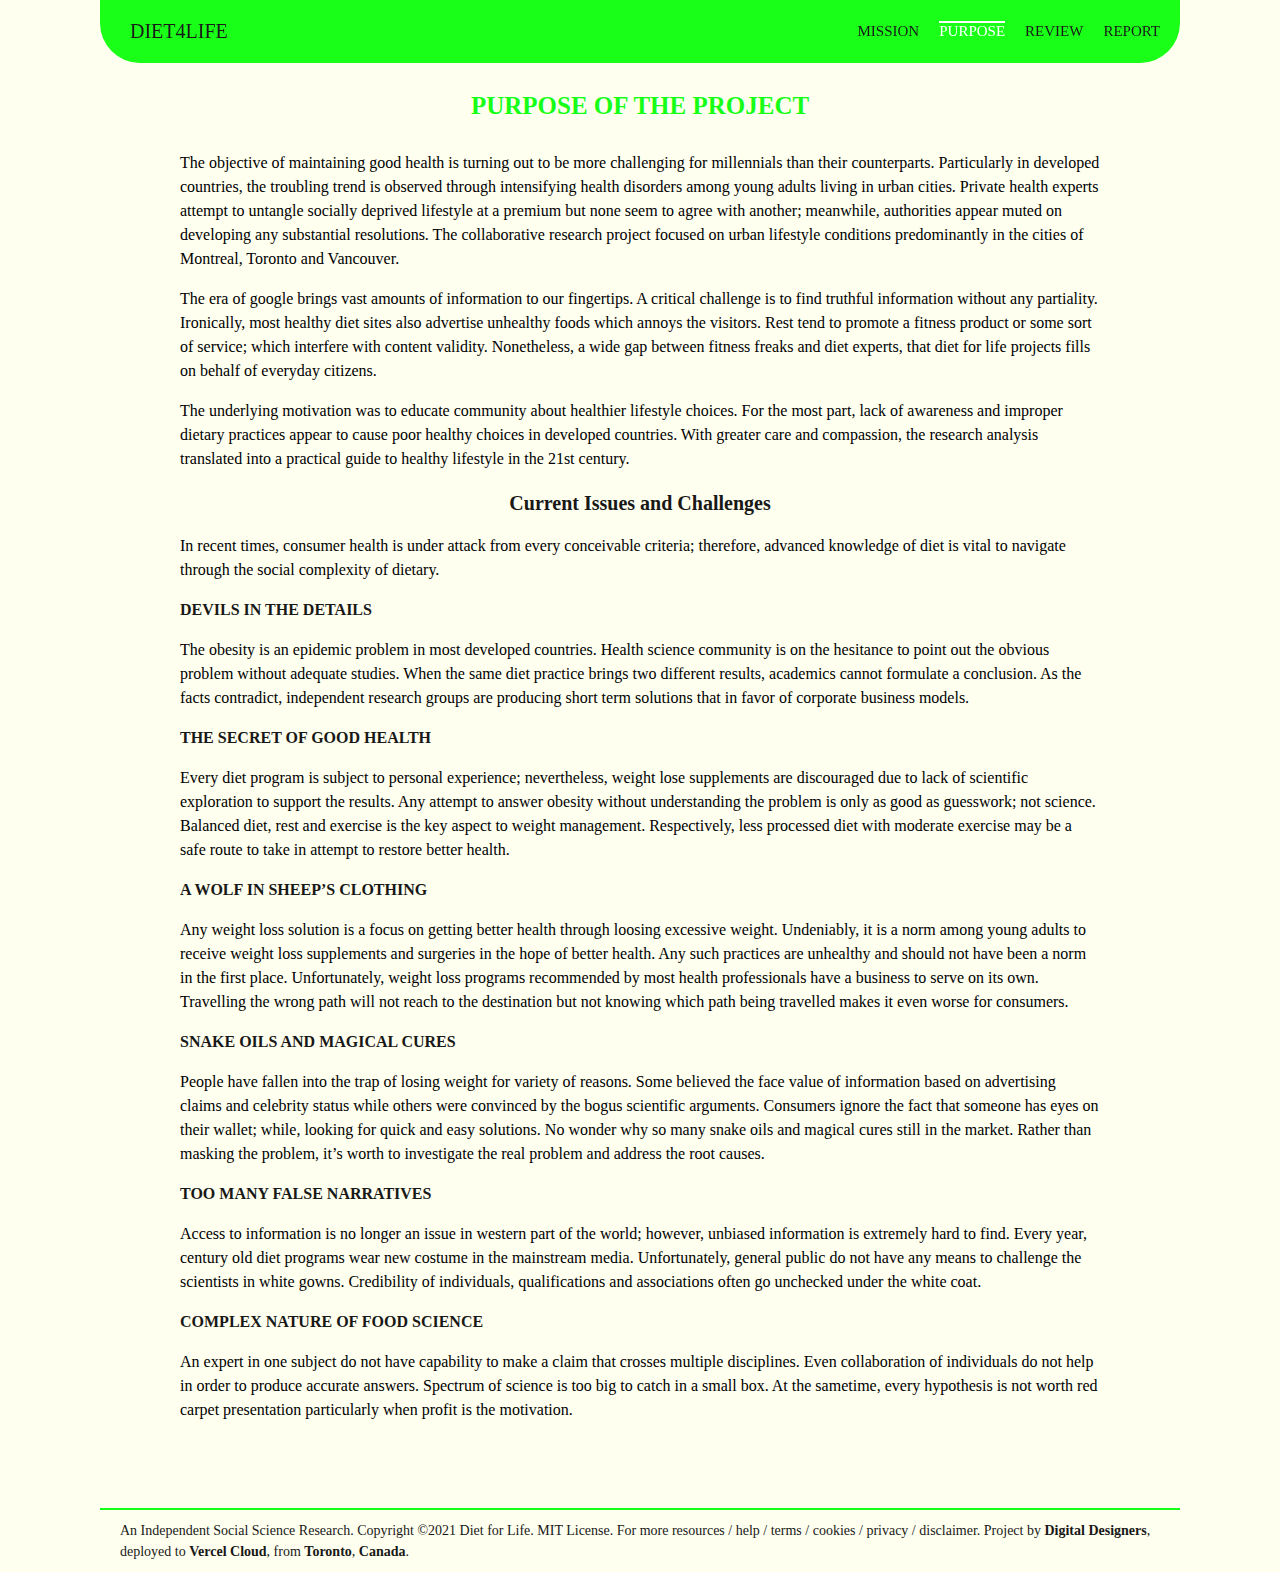
<file: purpose.html>
<!DOCTYPE html>
<html lang="en">
  <head>
    <meta charset="UTF-8" />
    <meta
      name="viewport"
      content="width=device-width, initial-scale=1.0, maximum-scale=1.0, user-scalable=0"
    />
    <title>Diet for Life: Purpose of the Project</title>
    <meta
      name="description"
      content="To help individuals and families make informed decisions about food choices to healthy lifestyle in the 21st century"
    />
    <link
      rel="shortcut icon"
      href="https://dietforlife.vercel.app/favicon.ico"
      type="image/x-icon"
    />
    <link rel="canonical" href="https://dietforlife.vercel.app/purpose.html" />
    <meta
      name="robots"
      content="max-snippet:-1, max-image-preview:large, max-video-preview:-1"
    />

    <meta
      name="keywords"
      content="Diet for Life, Healthy Lifestyle, Better Living, Modern Lifestyle, Food & Health, Eat for Living"
    />
    <link rel="stylesheet" href="style.css" />
    <script src="metric.js"></script>
  </head>

  <body>
    <div id="wrapper">
      <header>
        <nav>
          <div id="logo">
            <a href="index.html">Diet4Life</a>
          </div>
          <div id="menu">
            <ul>
              <li><a href="index.html">Mission</a></li>
              <li><a class="current" href="purpose.html">Purpose</a></li>
              <li><a href="review.html">Review</a></li>
              <li><a href="report.html">Report</a></li>
            </ul>
          </div>
        </nav>
      </header>

      <div id="main">
        <article class="purpose">
          <h1>Purpose of the Project</h1>
          <p>
            The objective of maintaining good health is turning out to be more
            challenging for millennials than their counterparts. Particularly in
            developed countries, the troubling trend is observed through
            intensifying health disorders among young adults living in urban
            cities. Private health experts attempt to untangle socially deprived
            lifestyle at a premium but none seem to agree with another;
            meanwhile, authorities appear muted on developing any substantial
            resolutions. The collaborative research project focused on urban
            lifestyle conditions predominantly in the cities of Montreal,
            Toronto and Vancouver.
          </p>

          <p>
            The era of google brings vast amounts of information to our
            fingertips. A critical challenge is to find truthful information
            without any partiality. Ironically, most healthy diet sites also
            advertise unhealthy foods which annoys the visitors. Rest tend to
            promote a fitness product or some sort of service; which interfere
            with content validity. Nonetheless, a wide gap between fitness
            freaks and diet experts, that diet for life projects fills on behalf
            of everyday citizens.
          </p>

          <p>
            The underlying motivation was to educate community about healthier
            lifestyle choices. For the most part, lack of awareness and improper
            dietary practices appear to cause poor healthy choices in developed
            countries. With greater care and compassion, the research analysis
            translated into a practical guide to healthy lifestyle in the 21st
            century.
          </p>

          <h2>Current Issues and Challenges</h2>
          <p>
            In recent times, consumer health is under attack from every
            conceivable criteria; therefore, advanced knowledge of diet is vital
            to navigate through the social complexity of dietary.
          </p>
          <h3>Devils in the Details</h3>
          <p>
            The obesity is an epidemic problem in most developed countries.
            Health science community is on the hesitance to point out the
            obvious problem without adequate studies. When the same diet
            practice brings two different results, academics cannot formulate a
            conclusion. As the facts contradict, independent research groups are
            producing short term solutions that in favor of corporate business
            models.
          </p>
          <h3>The Secret of Good Health</h3>
          <p>
            Every diet program is subject to personal experience; nevertheless,
            weight lose supplements are discouraged due to lack of scientific
            exploration to support the results. Any attempt to answer obesity
            without understanding the problem is only as good as guesswork; not
            science. Balanced diet, rest and exercise is the key aspect to
            weight management. Respectively, less processed diet with moderate
            exercise may be a safe route to take in attempt to restore better
            health.
          </p>
          <h3>A Wolf in Sheep’s Clothing</h3>
          <p>
            Any weight loss solution is a focus on getting better health through
            loosing excessive weight. Undeniably, it is a norm among young
            adults to receive weight loss supplements and surgeries in the hope
            of better health. Any such practices are unhealthy and should not
            have been a norm in the first place. Unfortunately, weight loss
            programs recommended by most health professionals have a business to
            serve on its own. Travelling the wrong path will not reach to the
            destination but not knowing which path being travelled makes it even
            worse for consumers.
          </p>
          <h3>Snake Oils and Magical Cures</h3>
          <p>
            People have fallen into the trap of losing weight for variety of
            reasons. Some believed the face value of information based on
            advertising claims and celebrity status while others were convinced
            by the bogus scientific arguments. Consumers ignore the fact that
            someone has eyes on their wallet; while, looking for quick and easy
            solutions. No wonder why so many snake oils and magical cures still
            in the market. Rather than masking the problem, it’s worth to
            investigate the real problem and address the root causes.
          </p>

          <h3>Too Many False Narratives</h3>
          <p>
            Access to information is no longer an issue in western part of the
            world; however, unbiased information is extremely hard to find.
            Every year, century old diet programs wear new costume in the
            mainstream media. Unfortunately, general public do not have any
            means to challenge the scientists in white gowns. Credibility of
            individuals, qualifications and associations often go unchecked
            under the white coat.
          </p>

          <h3>Complex Nature of Food Science</h3>
          <p>
            An expert in one subject do not have capability to make a claim that
            crosses multiple disciplines. Even collaboration of individuals do
            not help in order to produce accurate answers. Spectrum of science
            is too big to catch in a small box. At the sametime, every
            hypothesis is not worth red carpet presentation particularly when
            profit is the motivation.
          </p>
        </article>
      </div>

      <footer>
        An Independent Social Science Research. Copyright ©2021 Diet for Life.
        MIT License. For more <a href="resources.html">resources</a> /
        <a href="contact.html">help</a> / <a href="terms.html">terms</a> /
        <a href="cookies.html">cookies</a> /
        <a href="privacy.html">privacy</a> /
        <a href="disclaimer.html">disclaimer</a>. Project by
        <a
          href="https://digitaldesigners.ca"
          target="_blank"
          rel="noopener noreferrer"
          ><strong>Digital Designers</strong></a
        >, deployed to
        <a href="https://vercel.com" target="_blank" rel="noopener noreferrer"
          ><strong>Vercel Cloud</strong></a
        >, from
        <a
          href="https://www.toronto.ca"
          target="_blank"
          rel="noopener noreferrer"
          ><strong>Toronto</strong></a
        >,
        <a
          href="https://www.canada.ca"
          target="_blank"
          rel="noopener noreferrer"
          ><strong>Canada</strong></a
        >.
      </footer>
    </div>
  </body>
</html>
</file>
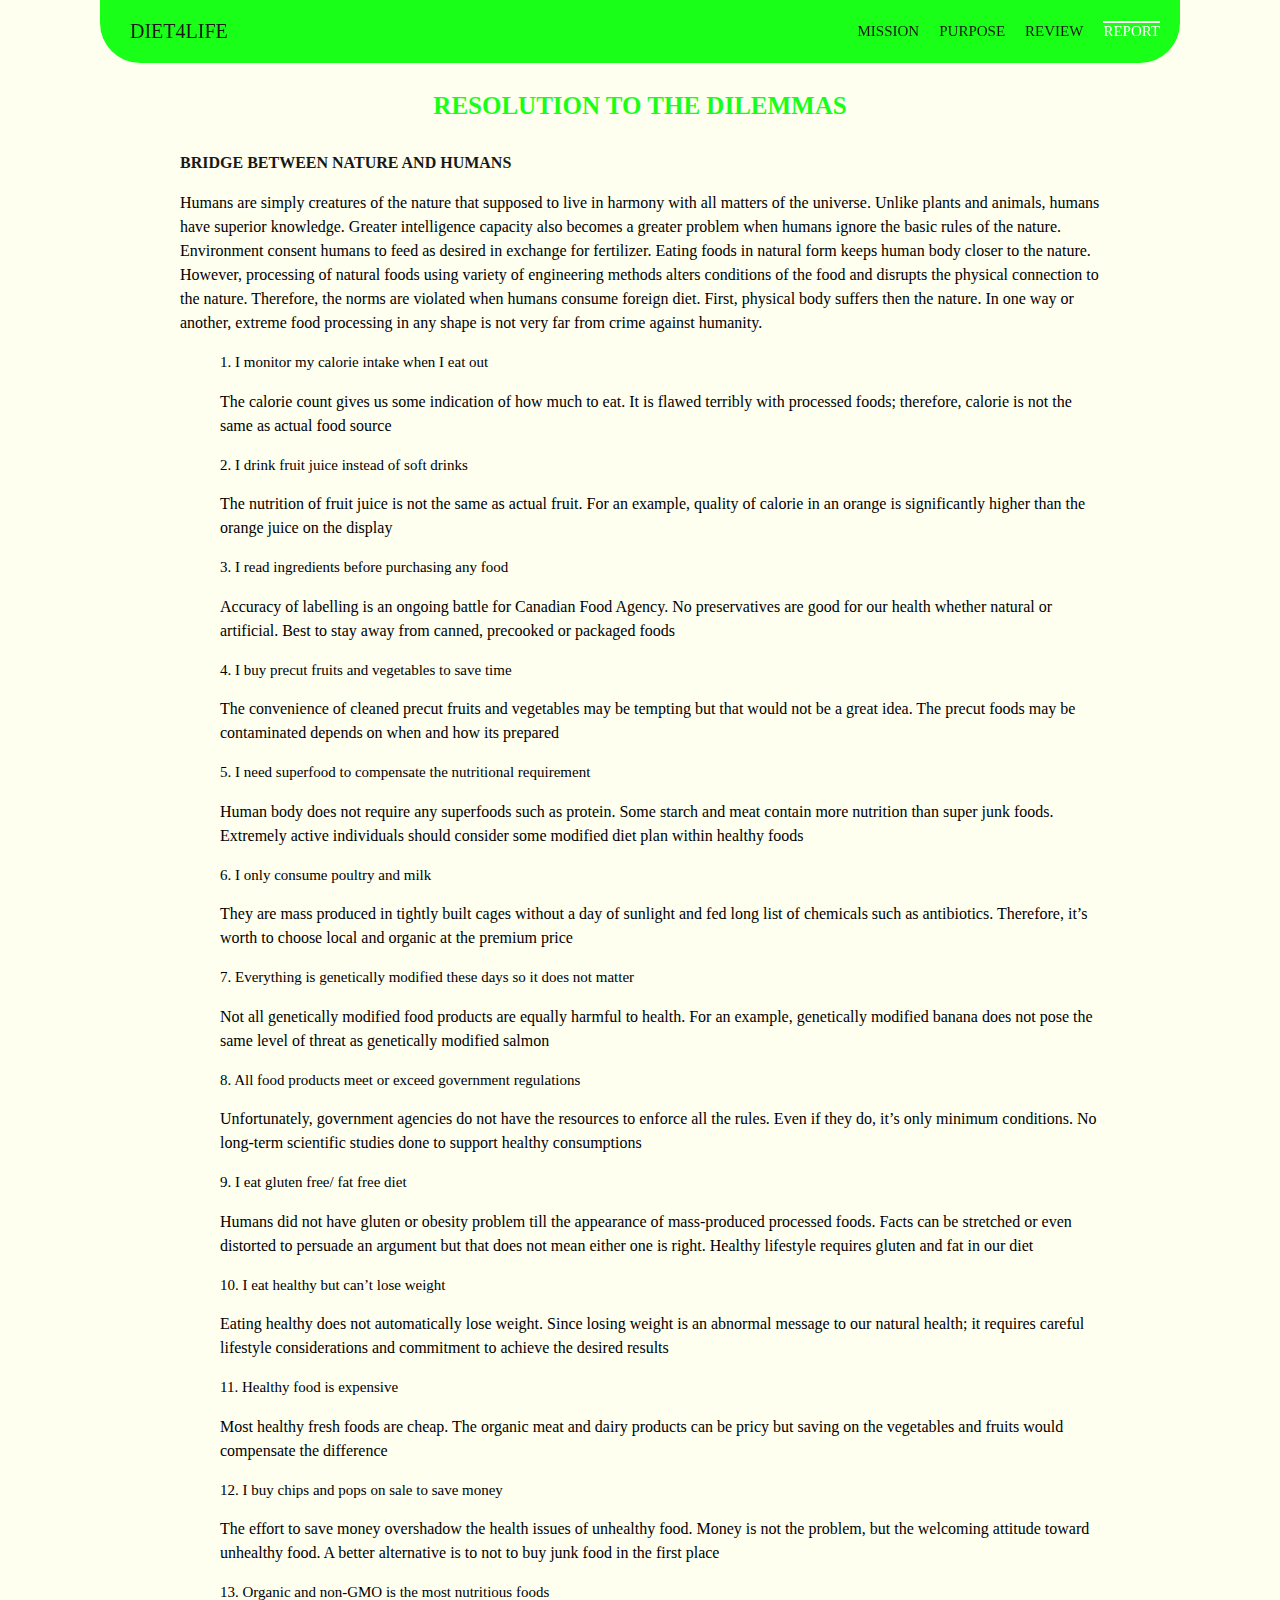
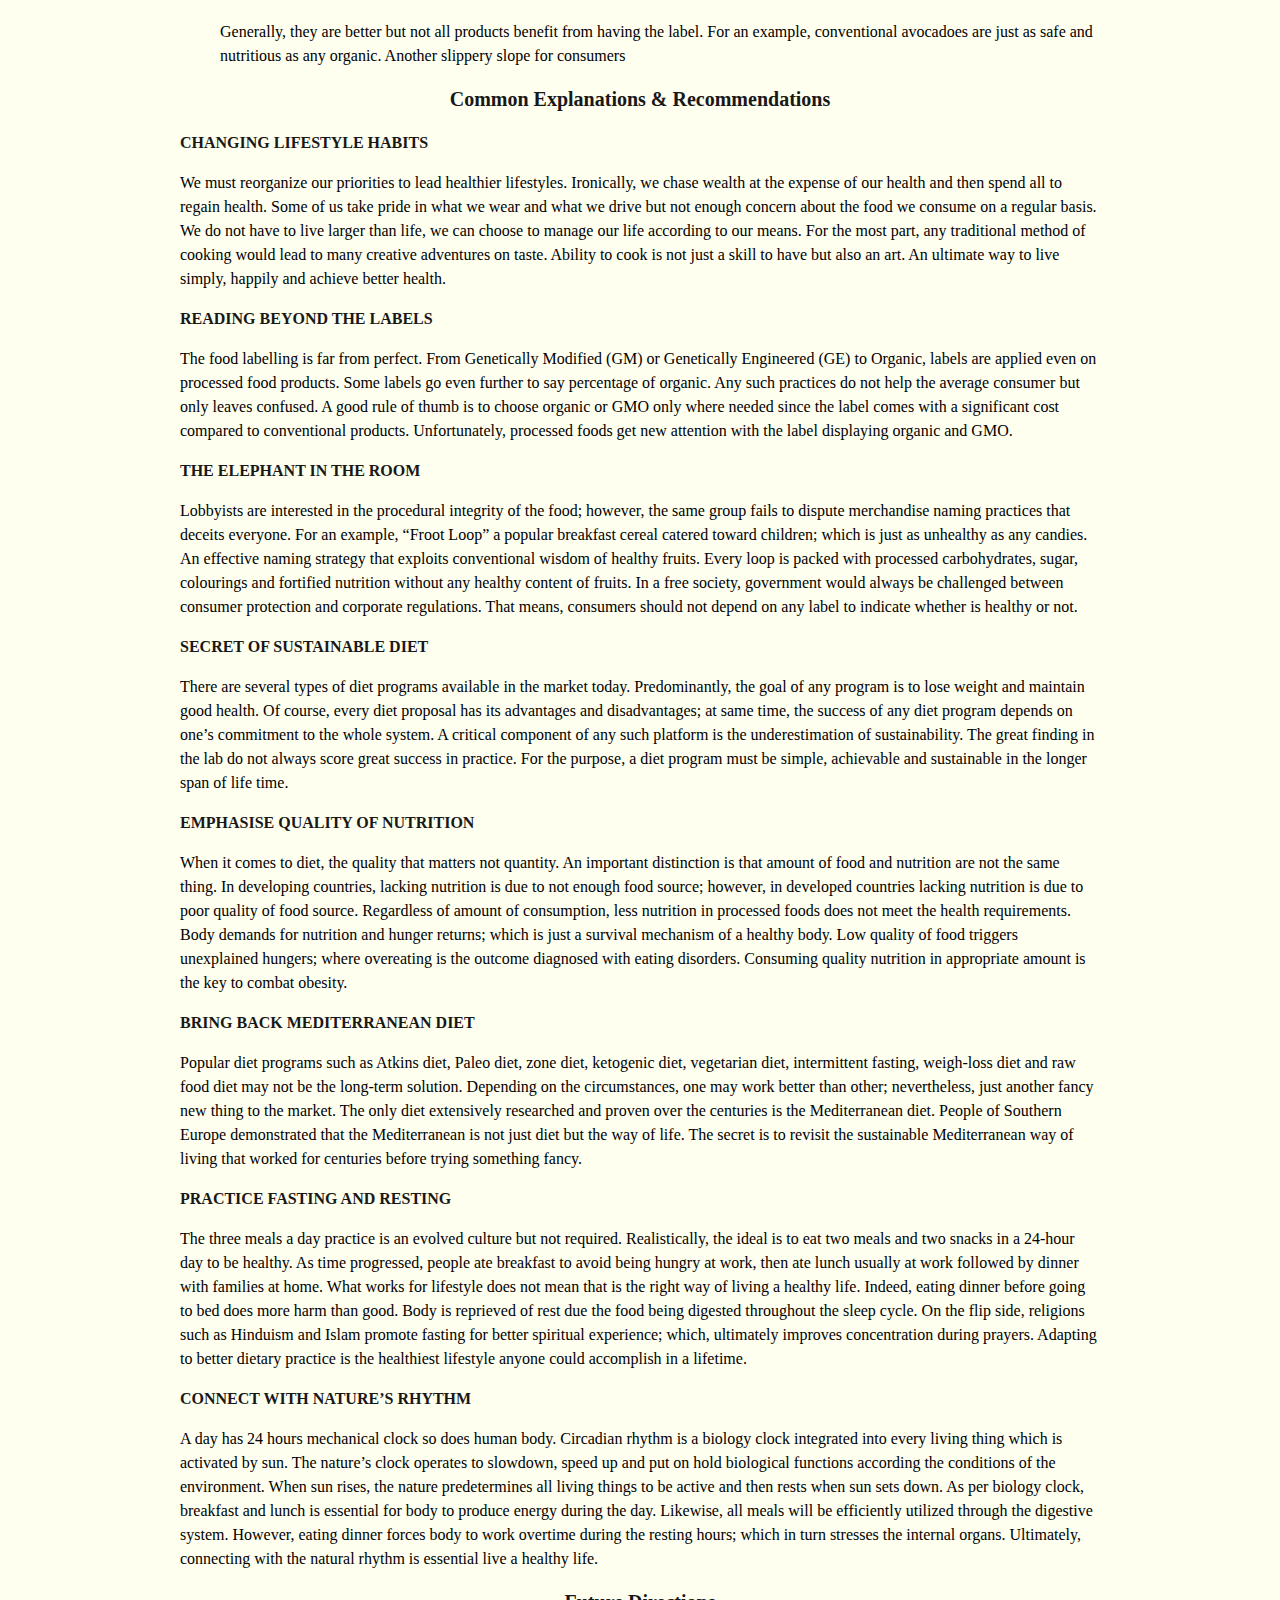
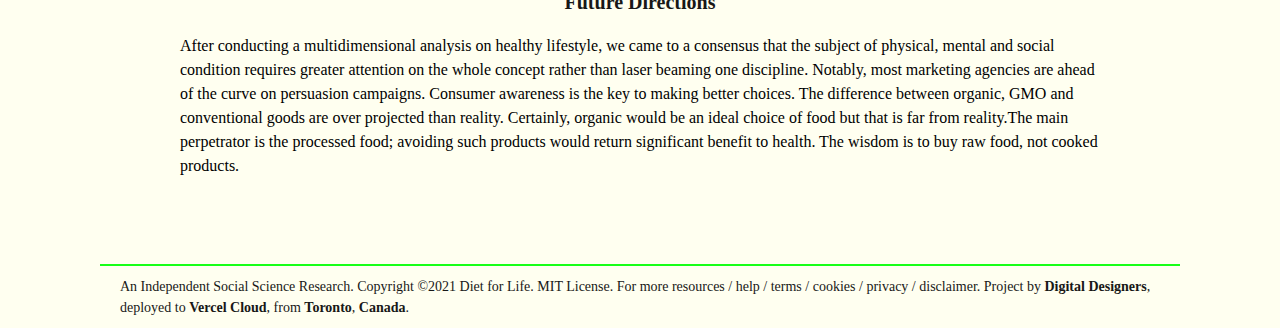
<file: report.html>
<!DOCTYPE html>
<html lang="en">
  <head>
    <meta charset="UTF-8" />
    <meta
      name="viewport"
      content="width=device-width, initial-scale=1.0, maximum-scale=1.0, user-scalable=0"
    />
    <title>Diet for Life: Resolutions to the Dilemmas of Healthy Diet</title>
    <meta
      name="description"
      content="To help individuals and families make informed decisions about food choices to healthy lifestyle in the 21st century"
    />
    <link
      rel="shortcut icon"
      href="https://dietforlife.vercel.app/favicon.ico"
      type="image/x-icon"
    />
    <link rel="canonical" href="https://dietforlife.vercel.app/review.html" />
    <meta
      name="robots"
      content="max-snippet:-1, max-image-preview:large, max-video-preview:-1"
    />

    <meta
      name="keywords"
      content="Diet for Life, Healthy Lifestyle, Better Living, Modern Lifestyle, Food & Health, Eat for Living"
    />
    <link rel="stylesheet" href="style.css" />
    <script src="metric.js"></script>
  </head>

  <body>
    <div id="wrapper">
      <header>
        <nav>
          <div id="logo">
            <a href="index.html">Diet4Life</a>
          </div>
          <div id="menu">
            <ul>
              <li><a href="index.html">Mission</a></li>
              <li><a href="purpose.html">Purpose</a></li>
              <li><a href="review.html">Review</a></li>
              <li><a class="current" href="report.html">Report</a></li>
            </ul>
          </div>
        </nav>
      </header>

      <div id="main">
        <article class="report">
          <h1>Resolution to the Dilemmas</h1>
          <h3>Bridge between Nature and Humans</h3>
          <p>
            Humans are simply creatures of the nature that supposed to live in
            harmony with all matters of the universe. Unlike plants and animals,
            humans have superior knowledge. Greater intelligence capacity also
            becomes a greater problem when humans ignore the basic rules of the
            nature. Environment consent humans to feed as desired in exchange
            for fertilizer. Eating foods in natural form keeps human body closer
            to the nature. However, processing of natural foods using variety of
            engineering methods alters conditions of the food and disrupts the
            physical connection to the nature. Therefore, the norms are violated
            when humans consume foreign diet. First, physical body suffers then
            the nature. In one way or another, extreme food processing in any
            shape is not very far from crime against humanity.
          </p>

          <ol>
            <li>1. I monitor my calorie intake when I eat out</li>
            <p>
              The calorie count gives us some indication of how much to eat. It
              is flawed terribly with processed foods; therefore, calorie is not
              the same as actual food source
            </p>
            <li>2. I drink fruit juice instead of soft drinks</li>
            <p>
              The nutrition of fruit juice is not the same as actual fruit. For
              an example, quality of calorie in an orange is significantly
              higher than the orange juice on the display
            </p>
            <li>3. I read ingredients before purchasing any food</li>
            <p>
              Accuracy of labelling is an ongoing battle for Canadian Food
              Agency. No preservatives are good for our health whether natural
              or artificial. Best to stay away from canned, precooked or
              packaged foods
            </p>
            <li>4. I buy precut fruits and vegetables to save time</li>
            <p>
              The convenience of cleaned precut fruits and vegetables may be
              tempting but that would not be a great idea. The precut foods may
              be contaminated depends on when and how its prepared
            </p>
            <li>
              5. I need superfood to compensate the nutritional requirement
            </li>
            <p>
              Human body does not require any superfoods such as protein. Some
              starch and meat contain more nutrition than super junk foods.
              Extremely active individuals should consider some modified diet
              plan within healthy foods
            </p>
            <li>6. I only consume poultry and milk</li>
            <p>
              They are mass produced in tightly built cages without a day of
              sunlight and fed long list of chemicals such as antibiotics.
              Therefore, it’s worth to choose local and organic at the premium
              price
            </p>
            <li>
              7. Everything is genetically modified these days so it does not
              matter
            </li>
            <p>
              Not all genetically modified food products are equally harmful to
              health. For an example, genetically modified banana does not pose
              the same level of threat as genetically modified salmon
            </p>
            <li>8. All food products meet or exceed government regulations</li>
            <p>
              Unfortunately, government agencies do not have the resources to
              enforce all the rules. Even if they do, it’s only minimum
              conditions. No long-term scientific studies done to support
              healthy consumptions
            </p>
            <li>9. I eat gluten free/ fat free diet</li>
            <p>
              Humans did not have gluten or obesity problem till the appearance
              of mass-produced processed foods. Facts can be stretched or even
              distorted to persuade an argument but that does not mean either
              one is right. Healthy lifestyle requires gluten and fat in our
              diet
            </p>
            <li>10. I eat healthy but can’t lose weight</li>
            <p>
              Eating healthy does not automatically lose weight. Since losing
              weight is an abnormal message to our natural health; it requires
              careful lifestyle considerations and commitment to achieve the
              desired results
            </p>
            <li>11. Healthy food is expensive</li>
            <p>
              Most healthy fresh foods are cheap. The organic meat and dairy
              products can be pricy but saving on the vegetables and fruits
              would compensate the difference
            </p>
            <li>12. I buy chips and pops on sale to save money</li>
            <p>
              The effort to save money overshadow the health issues of unhealthy
              food. Money is not the problem, but the welcoming attitude toward
              unhealthy food. A better alternative is to not to buy junk food in
              the first place
            </p>
            <li>13. Organic and non-GMO is the most nutritious foods</li>
            <p>
              Generally, they are better but not all products benefit from
              having the label. For an example, conventional avocadoes are just
              as safe and nutritious as any organic. Another slippery slope for
              consumers
            </p>
          </ol>
          <h2>Common Explanations & Recommendations</h2>
          <h3>Changing Lifestyle Habits</h3>
          <p>
            We must reorganize our priorities to lead healthier lifestyles.
            Ironically, we chase wealth at the expense of our health and then
            spend all to regain health. Some of us take pride in what we wear
            and what we drive but not enough concern about the food we consume
            on a regular basis. We do not have to live larger than life, we can
            choose to manage our life according to our means. For the most part,
            any traditional method of cooking would lead to many creative
            adventures on taste. Ability to cook is not just a skill to have but
            also an art. An ultimate way to live simply, happily and achieve
            better health.
          </p>
          <h3>Reading Beyond the Labels</h3>
          <p>
            The food labelling is far from perfect. From Genetically Modified
            (GM) or Genetically Engineered (GE) to Organic, labels are applied
            even on processed food products. Some labels go even further to say
            percentage of organic. Any such practices do not help the average
            consumer but only leaves confused. A good rule of thumb is to choose
            organic or GMO only where needed since the label comes with a
            significant cost compared to conventional products. Unfortunately,
            processed foods get new attention with the label displaying organic
            and GMO.
          </p>
          <h3>The Elephant in the Room</h3>
          <p>
            Lobbyists are interested in the procedural integrity of the food;
            however, the same group fails to dispute merchandise naming
            practices that deceits everyone. For an example, “Froot Loop” a
            popular breakfast cereal catered toward children; which is just as
            unhealthy as any candies. An effective naming strategy that exploits
            conventional wisdom of healthy fruits. Every loop is packed with
            processed carbohydrates, sugar, colourings and fortified nutrition
            without any healthy content of fruits. In a free society, government
            would always be challenged between consumer protection and corporate
            regulations. That means, consumers should not depend on any label to
            indicate whether is healthy or not.
          </p>
          <h3>Secret of Sustainable Diet</h3>
          <p>
            There are several types of diet programs available in the market
            today. Predominantly, the goal of any program is to lose weight and
            maintain good health. Of course, every diet proposal has its
            advantages and disadvantages; at same time, the success of any diet
            program depends on one’s commitment to the whole system. A critical
            component of any such platform is the underestimation of
            sustainability. The great finding in the lab do not always score
            great success in practice. For the purpose, a diet program must be
            simple, achievable and sustainable in the longer span of life time.
          </p>
          <h3>Emphasise Quality of Nutrition</h3>
          <p>
            When it comes to diet, the quality that matters not quantity. An
            important distinction is that amount of food and nutrition are not
            the same thing. In developing countries, lacking nutrition is due to
            not enough food source; however, in developed countries lacking
            nutrition is due to poor quality of food source. Regardless of
            amount of consumption, less nutrition in processed foods does not
            meet the health requirements. Body demands for nutrition and hunger
            returns; which is just a survival mechanism of a healthy body. Low
            quality of food triggers unexplained hungers; where overeating is
            the outcome diagnosed with eating disorders. Consuming quality
            nutrition in appropriate amount is the key to combat obesity.
          </p>
          <h3>Bring Back Mediterranean Diet</h3>
          <p>
            Popular diet programs such as Atkins diet, Paleo diet, zone diet,
            ketogenic diet, vegetarian diet, intermittent fasting, weigh-loss
            diet and raw food diet may not be the long-term solution. Depending
            on the circumstances, one may work better than other; nevertheless,
            just another fancy new thing to the market. The only diet
            extensively researched and proven over the centuries is the
            Mediterranean diet. People of Southern Europe demonstrated that the
            Mediterranean is not just diet but the way of life. The secret is to
            revisit the sustainable Mediterranean way of living that worked for
            centuries before trying something fancy.
          </p>
          <h3>Practice Fasting and Resting</h3>
          <p>
            The three meals a day practice is an evolved culture but not
            required. Realistically, the ideal is to eat two meals and two
            snacks in a 24-hour day to be healthy. As time progressed, people
            ate breakfast to avoid being hungry at work, then ate lunch usually
            at work followed by dinner with families at home. What works for
            lifestyle does not mean that is the right way of living a healthy
            life. Indeed, eating dinner before going to bed does more harm than
            good. Body is reprieved of rest due the food being digested
            throughout the sleep cycle. On the flip side, religions such as
            Hinduism and Islam promote fasting for better spiritual experience;
            which, ultimately improves concentration during prayers. Adapting to
            better dietary practice is the healthiest lifestyle anyone could
            accomplish in a lifetime.
          </p>
          <h3>Connect with Nature’s Rhythm</h3>
          <p>
            A day has 24 hours mechanical clock so does human body. Circadian
            rhythm is a biology clock integrated into every living thing which
            is activated by sun. The nature’s clock operates to slowdown, speed
            up and put on hold biological functions according the conditions of
            the environment. When sun rises, the nature predetermines all living
            things to be active and then rests when sun sets down. As per
            biology clock, breakfast and lunch is essential for body to produce
            energy during the day. Likewise, all meals will be efficiently
            utilized through the digestive system. However, eating dinner forces
            body to work overtime during the resting hours; which in turn
            stresses the internal organs. Ultimately, connecting with the
            natural rhythm is essential live a healthy life.
          </p>
          <h2>Future Directions</h2>
          <p>
            After conducting a multidimensional analysis on healthy lifestyle,
            we came to a consensus that the subject of physical, mental and
            social condition requires greater attention on the whole concept
            rather than laser beaming one discipline. Notably, most marketing
            agencies are ahead of the curve on persuasion campaigns. Consumer
            awareness is the key to making better choices. The difference
            between organic, GMO and conventional goods are over projected than
            reality. Certainly, organic would be an ideal choice of food but
            that is far from reality.The main perpetrator is the processed food;
            avoiding such products would return significant benefit to health.
            The wisdom is to buy raw food, not cooked products.
          </p>
        </article>
      </div>
      <footer>
        An Independent Social Science Research. Copyright ©2021 Diet for Life.
        MIT License. For more <a href="resources.html">resources</a> /
        <a href="contact.html">help</a> / <a href="terms.html">terms</a> /
        <a href="cookies.html">cookies</a> /
        <a href="privacy.html">privacy</a> /
        <a href="disclaimer.html">disclaimer</a>. Project by
        <a
          href="https://digitaldesigners.ca"
          target="_blank"
          rel="noopener noreferrer"
          ><strong>Digital Designers</strong></a
        >, deployed to
        <a href="https://vercel.com" target="_blank" rel="noopener noreferrer"
          ><strong>Vercel Cloud</strong></a
        >, from
        <a
          href="https://www.toronto.ca"
          target="_blank"
          rel="noopener noreferrer"
          ><strong>Toronto</strong></a
        >,
        <a
          href="https://www.canada.ca"
          target="_blank"
          rel="noopener noreferrer"
          ><strong>Canada</strong></a
        >.
      </footer>
    </div>
  </body>
</html>
</file>
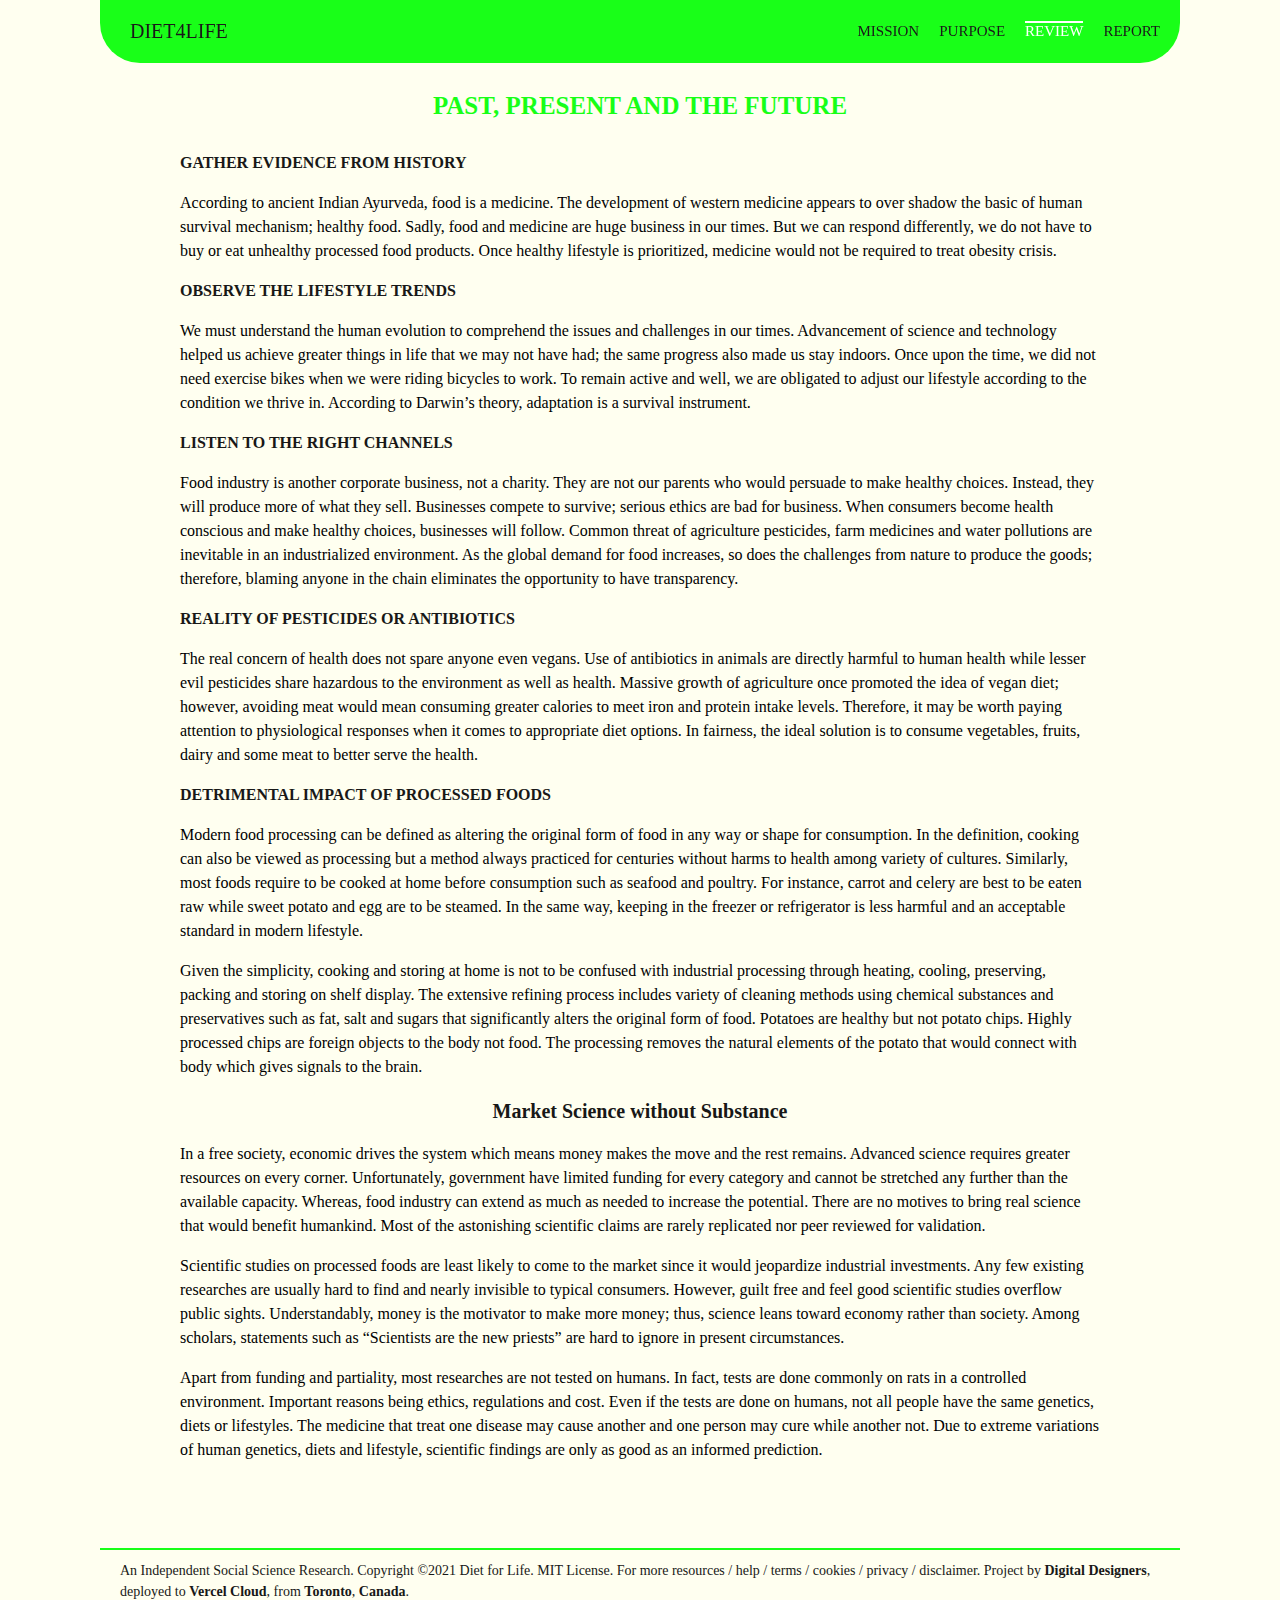
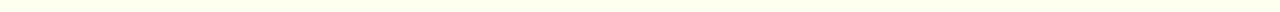
<file: review.html>
<!DOCTYPE html>
<html lang="en">
  <head>
    <meta charset="UTF-8" />
    <meta
      name="viewport"
      content="width=device-width, initial-scale=1.0, maximum-scale=1.0, user-scalable=0"
    />
    <title>Diet for Life: Review of Past, Present and the Future</title>
    <meta
      name="description"
      content="To help individuals and families make informed decisions about food choices to healthy lifestyle in the 21st century"
    />
    <link
      rel="shortcut icon"
      href="https://dietforlife.vercel.app/favicon.ico"
      type="image/x-icon"
    />
    <link rel="canonical" href="https://dietforlife.vercel.app/review.html" />
    <meta
      name="robots"
      content="max-snippet:-1, max-image-preview:large, max-video-preview:-1"
    />

    <meta
      name="keywords"
      content="Diet for Life, Healthy Lifestyle, Better Living, Modern Lifestyle, Food & Health, Eat for Living"
    />
    <link rel="stylesheet" href="style.css" />
    <script src="metric.js"></script>
  </head>

  <body>
    <div id="wrapper">
      <header>
        <nav>
          <div id="logo">
            <a href="index.html">Diet4Life</a>
          </div>
          <div id="menu">
            <ul>
              <li><a href="index.html">Mission</a></li>
              <li><a href="purpose.html">Purpose</a></li>
              <li><a class="current" href="review.html">Review</a></li>
              <li><a href="report.html">Report</a></li>
            </ul>
          </div>
        </nav>
      </header>

      <div id="main">
        <article class="review">
          <h1>Past, Present and the Future</h1>
          <h3>Gather Evidence from History</h3>
          <p>
            According to ancient Indian Ayurveda, food is a medicine. The
            development of western medicine appears to over shadow the basic of
            human survival mechanism; healthy food. Sadly, food and medicine are
            huge business in our times. But we can respond differently, we do
            not have to buy or eat unhealthy processed food products. Once
            healthy lifestyle is prioritized, medicine would not be required to
            treat obesity crisis.
          </p>
          <h3>Observe the Lifestyle Trends</h3>
          <p>
            We must understand the human evolution to comprehend the issues and
            challenges in our times. Advancement of science and technology
            helped us achieve greater things in life that we may not have had;
            the same progress also made us stay indoors. Once upon the time, we
            did not need exercise bikes when we were riding bicycles to work. To
            remain active and well, we are obligated to adjust our lifestyle
            according to the condition we thrive in. According to Darwin’s
            theory, adaptation is a survival instrument.
          </p>
          <h3>Listen to the Right Channels</h3>
          <p>
            Food industry is another corporate business, not a charity. They are
            not our parents who would persuade to make healthy choices. Instead,
            they will produce more of what they sell. Businesses compete to
            survive; serious ethics are bad for business. When consumers become
            health conscious and make healthy choices, businesses will follow.
            Common threat of agriculture pesticides, farm medicines and water
            pollutions are inevitable in an industrialized environment. As the
            global demand for food increases, so does the challenges from nature
            to produce the goods; therefore, blaming anyone in the chain
            eliminates the opportunity to have transparency.
          </p>

          <h3>Reality of Pesticides or Antibiotics</h3>
          <p>
            The real concern of health does not spare anyone even vegans. Use of
            antibiotics in animals are directly harmful to human health while
            lesser evil pesticides share hazardous to the environment as well as
            health. Massive growth of agriculture once promoted the idea of
            vegan diet; however, avoiding meat would mean consuming greater
            calories to meet iron and protein intake levels. Therefore, it may
            be worth paying attention to physiological responses when it comes
            to appropriate diet options. In fairness, the ideal solution is to
            consume vegetables, fruits, dairy and some meat to better serve the
            health.
          </p>

          <h3>Detrimental Impact of Processed Foods</h3>
          <p>
            Modern food processing can be defined as altering the original form
            of food in any way or shape for consumption. In the definition,
            cooking can also be viewed as processing but a method always
            practiced for centuries without harms to health among variety of
            cultures. Similarly, most foods require to be cooked at home before
            consumption such as seafood and poultry. For instance, carrot and
            celery are best to be eaten raw while sweet potato and egg are to be
            steamed. In the same way, keeping in the freezer or refrigerator is
            less harmful and an acceptable standard in modern lifestyle.
          </p>
          <p>
            Given the simplicity, cooking and storing at home is not to be
            confused with industrial processing through heating, cooling,
            preserving, packing and storing on shelf display. The extensive
            refining process includes variety of cleaning methods using chemical
            substances and preservatives such as fat, salt and sugars that
            significantly alters the original form of food. Potatoes are healthy
            but not potato chips. Highly processed chips are foreign objects to
            the body not food. The processing removes the natural elements of
            the potato that would connect with body which gives signals to the
            brain.
          </p>
          <h2>Market Science without Substance</h2>
          <p>
            In a free society, economic drives the system which means money
            makes the move and the rest remains. Advanced science requires
            greater resources on every corner. Unfortunately, government have
            limited funding for every category and cannot be stretched any
            further than the available capacity. Whereas, food industry can
            extend as much as needed to increase the potential. There are no
            motives to bring real science that would benefit humankind. Most of
            the astonishing scientific claims are rarely replicated nor peer
            reviewed for validation.
          </p>
          <p>
            Scientific studies on processed foods are least likely to come to
            the market since it would jeopardize industrial investments. Any few
            existing researches are usually hard to find and nearly invisible to
            typical consumers. However, guilt free and feel good scientific
            studies overflow public sights. Understandably, money is the
            motivator to make more money; thus, science leans toward economy
            rather than society. Among scholars, statements such as “Scientists
            are the new priests” are hard to ignore in present circumstances.
          </p>
          <p>
            Apart from funding and partiality, most researches are not tested on
            humans. In fact, tests are done commonly on rats in a controlled
            environment. Important reasons being ethics, regulations and cost.
            Even if the tests are done on humans, not all people have the same
            genetics, diets or lifestyles. The medicine that treat one disease
            may cause another and one person may cure while another not. Due to
            extreme variations of human genetics, diets and lifestyle,
            scientific findings are only as good as an informed prediction.
          </p>
        </article>
      </div>
      <footer>
        An Independent Social Science Research. Copyright ©2021 Diet for Life.
        MIT License. For more <a href="resources.html">resources</a> /
        <a href="contact.html">help</a> / <a href="terms.html">terms</a> /
        <a href="cookies.html">cookies</a> /
        <a href="privacy.html">privacy</a> /
        <a href="disclaimer.html">disclaimer</a>. Project by
        <a
          href="https://digitaldesigners.ca"
          target="_blank"
          rel="noopener noreferrer"
          ><strong>Digital Designers</strong></a
        >, deployed to
        <a href="https://vercel.com" target="_blank" rel="noopener noreferrer"
          ><strong>Vercel Cloud</strong></a
        >, from
        <a
          href="https://www.toronto.ca"
          target="_blank"
          rel="noopener noreferrer"
          ><strong>Toronto</strong></a
        >,
        <a
          href="https://www.canada.ca"
          target="_blank"
          rel="noopener noreferrer"
          ><strong>Canada</strong></a
        >.
      </footer>
    </div>
  </body>
</html>
</file>
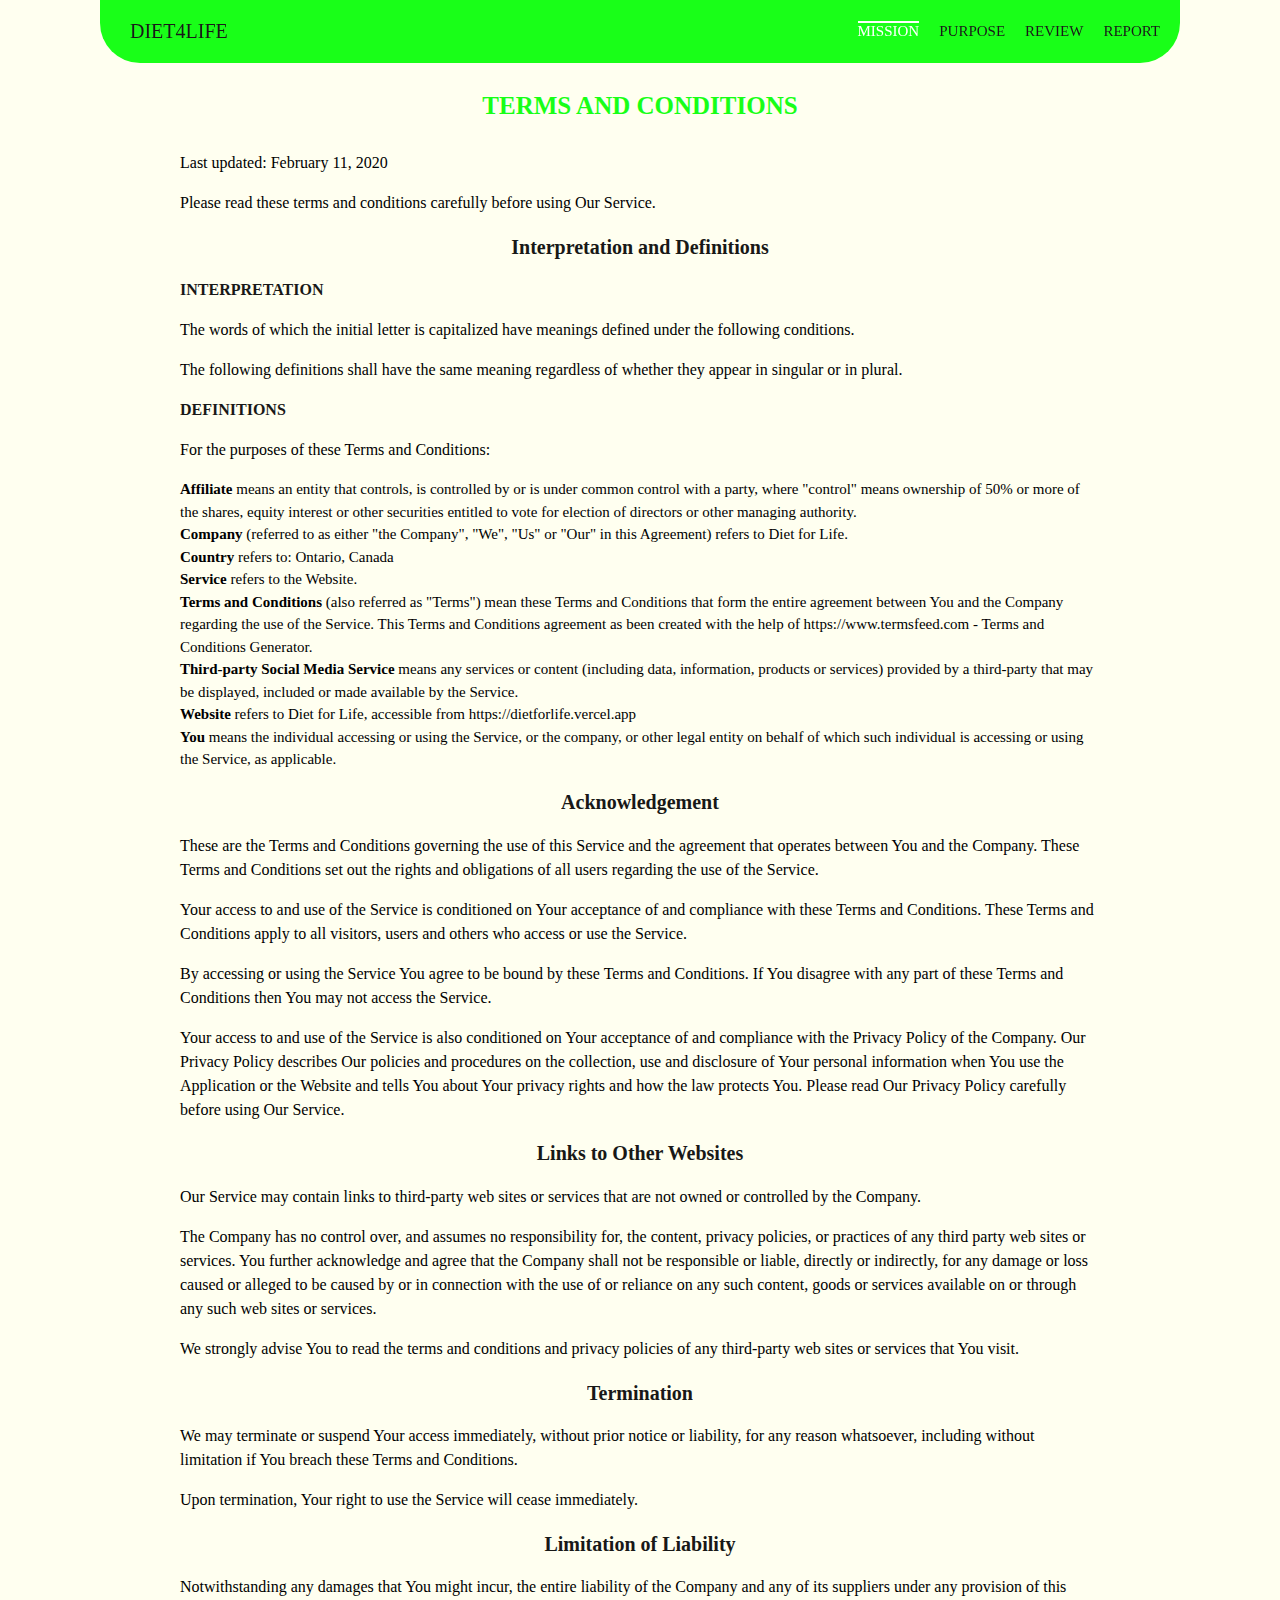
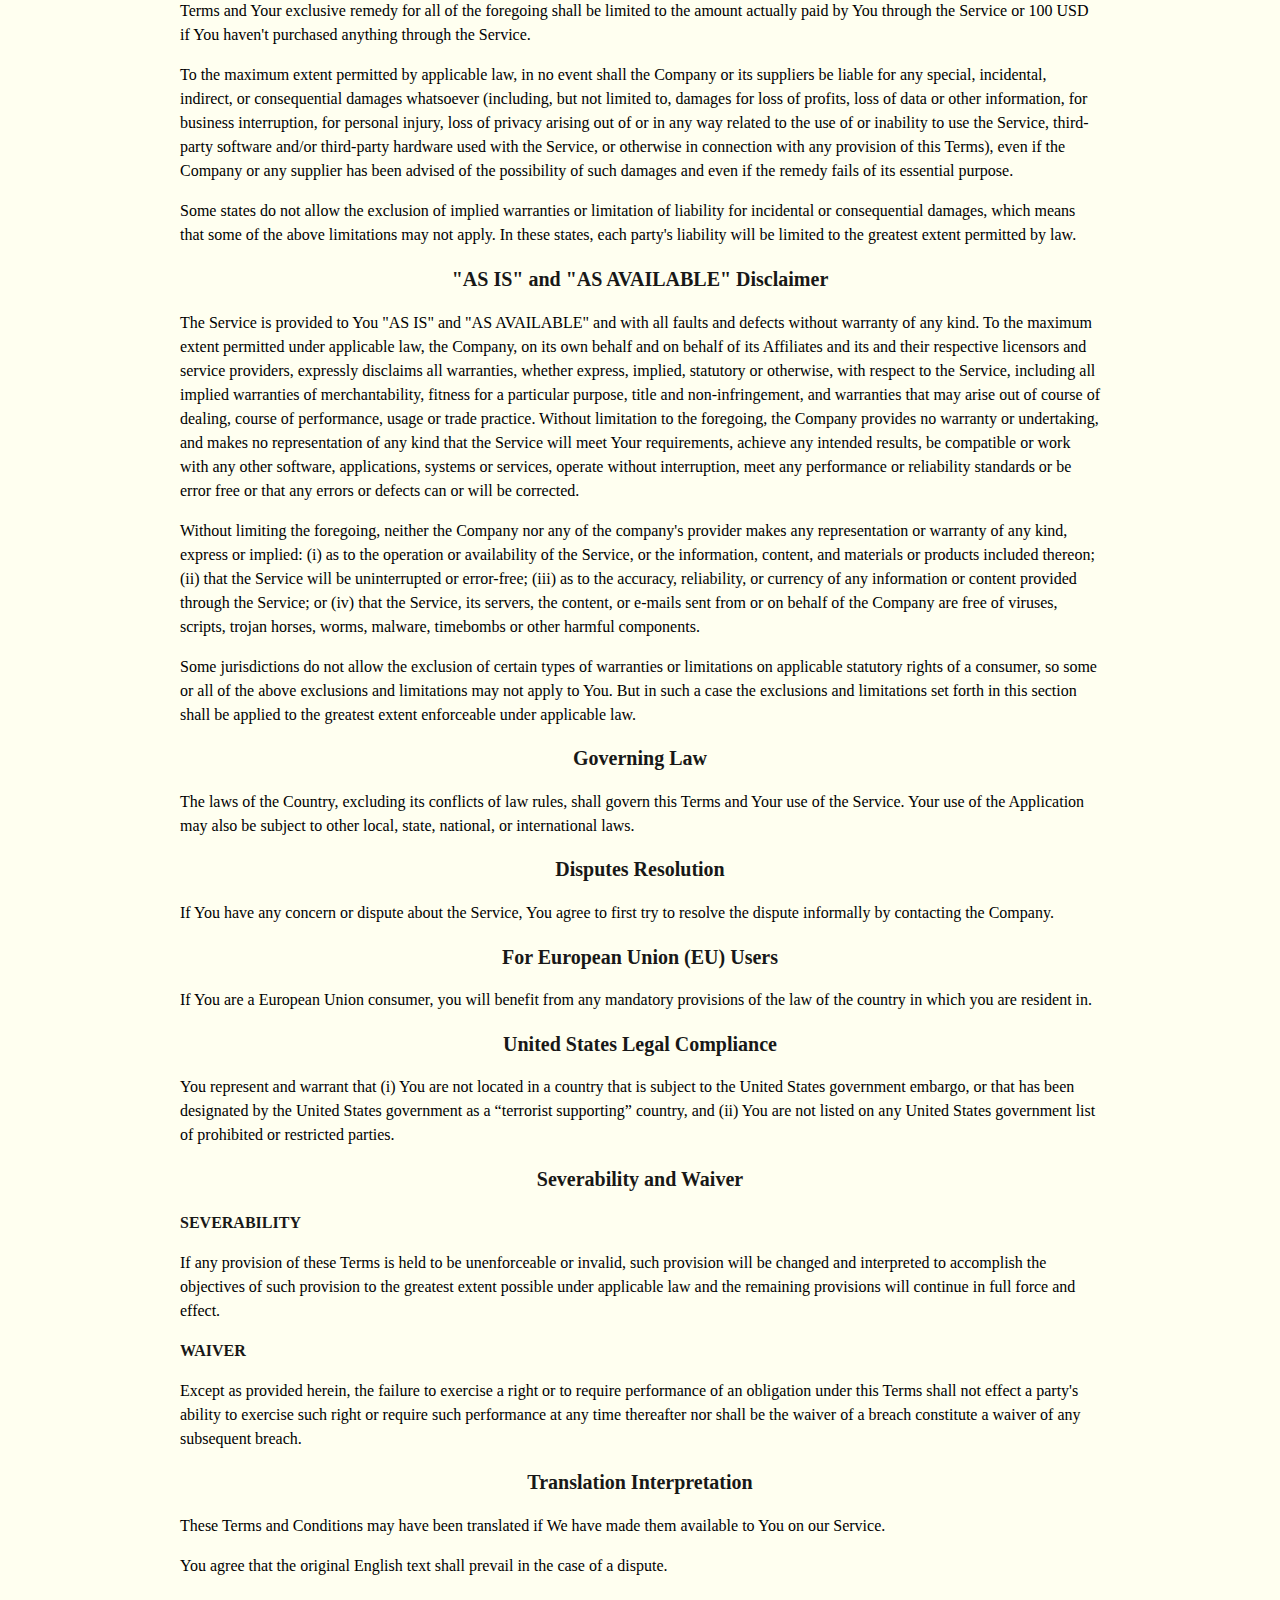
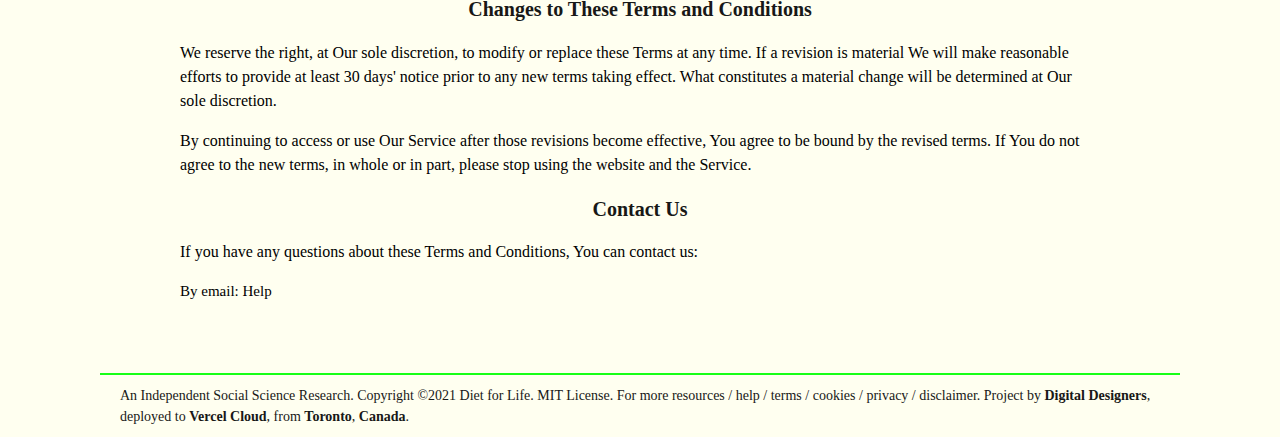
<file: terms.html>
<!DOCTYPE html>
<html lang="en">
  <head>
    <meta charset="UTF-8" />
    <meta
      name="viewport"
      content="width=device-width, initial-scale=1.0, maximum-scale=1.0, user-scalable=0"
    />
    <title>Diet for Life: Terms of Use</title>
    <meta
      name="description"
      content="To help individuals and families make informed decisions about food choices to healthy lifestyle in the 21st century"
    />
    <link
      rel="shortcut icon"
      href="https://dietforlife.vercel.app/favicon.ico"
      type="image/x-icon"
    />
    <link rel="canonical" href="https://dietforlife.vercel.app/terms.html" />
    <meta
      name="robots"
      content="max-snippet:-1, max-image-preview:large, max-video-preview:-1"
    />

    <meta
      name="keywords"
      content="Diet for Life, Healthy Lifestyle, Better Living, Modern Lifestyle, Food & Health, Eat for Living"
    />
    <link rel="stylesheet" href="style.css" />
    <script src="metric.js"></script>
  </head>

  <body>
    <div id="wrapper">
      <header>
        <nav>
          <div id="logo">
            <a href="index.html">Diet4Life</a>
          </div>
          <div id="menu">
            <ul>
              <li><a class="current" href="index.html">Mission</a></li>
              <li><a href="purpose.html">Purpose</a></li>
              <li><a href="review.html">Review</a></li>
              <li><a href="report.html">Report</a></li>
            </ul>
          </div>
        </nav>
      </header>

      <div id="main">
        <article class="terms">
          <h1>Terms and Conditions</h1>

          <p>Last updated: February 11, 2020</p>

          <p>
            Please read these terms and conditions carefully before using Our
            Service.
          </p>

          <h2>Interpretation and Definitions</h2>
          <h3>Interpretation</h3>
          <p>
            The words of which the initial letter is capitalized have meanings
            defined under the following conditions.
          </p>
          <p>
            The following definitions shall have the same meaning regardless of
            whether they appear in singular or in plural.
          </p>

          <h3>Definitions</h3>
          <p>For the purposes of these Terms and Conditions:</p>
          <ul>
            <li>
              <strong>Affiliate</strong> means an entity that controls, is
              controlled by or is under common control with a party, where
              "control" means ownership of 50% or more of the shares, equity
              interest or other securities entitled to vote for election of
              directors or other managing authority.
            </li>
            <li>
              <strong>Company</strong> (referred to as either "the Company",
              "We", "Us" or "Our" in this Agreement) refers to Diet for Life.
            </li>
            <li><strong>Country</strong> refers to: Ontario, Canada</li>
            <li><strong>Service</strong> refers to the Website.</li>
            <li>
              <strong>Terms and Conditions</strong> (also referred as "Terms")
              mean these Terms and Conditions that form the entire agreement
              between You and the Company regarding the use of the Service. This
              Terms and Conditions agreement as been created with the help of
              https://www.termsfeed.com - Terms and Conditions Generator.
            </li>
            <li>
              <strong>Third-party Social Media Service</strong> means any
              services or content (including data, information, products or
              services) provided by a third-party that may be displayed,
              included or made available by the Service.
            </li>
            <li>
              <strong>Website</strong> refers to Diet for Life, accessible from
              https://dietforlife.vercel.app
            </li>
            <li>
              <strong>You</strong> means the individual accessing or using the
              Service, or the company, or other legal entity on behalf of which
              such individual is accessing or using the Service, as applicable.
            </li>
          </ul>

          <h2>Acknowledgement</h2>
          <p>
            These are the Terms and Conditions governing the use of this Service
            and the agreement that operates between You and the Company. These
            Terms and Conditions set out the rights and obligations of all users
            regarding the use of the Service.
          </p>
          <p>
            Your access to and use of the Service is conditioned on Your
            acceptance of and compliance with these Terms and Conditions. These
            Terms and Conditions apply to all visitors, users and others who
            access or use the Service.
          </p>
          <p>
            By accessing or using the Service You agree to be bound by these
            Terms and Conditions. If You disagree with any part of these Terms
            and Conditions then You may not access the Service.
          </p>
          <p>
            Your access to and use of the Service is also conditioned on Your
            acceptance of and compliance with the Privacy Policy of the Company.
            Our Privacy Policy describes Our policies and procedures on the
            collection, use and disclosure of Your personal information when You
            use the Application or the Website and tells You about Your privacy
            rights and how the law protects You. Please read Our Privacy Policy
            carefully before using Our Service.
          </p>

          <h2>Links to Other Websites</h2>
          <p>
            Our Service may contain links to third-party web sites or services
            that are not owned or controlled by the Company.
          </p>
          <p>
            The Company has no control over, and assumes no responsibility for,
            the content, privacy policies, or practices of any third party web
            sites or services. You further acknowledge and agree that the
            Company shall not be responsible or liable, directly or indirectly,
            for any damage or loss caused or alleged to be caused by or in
            connection with the use of or reliance on any such content, goods or
            services available on or through any such web sites or services.
          </p>
          <p>
            We strongly advise You to read the terms and conditions and privacy
            policies of any third-party web sites or services that You visit.
          </p>

          <h2>Termination</h2>
          <p>
            We may terminate or suspend Your access immediately, without prior
            notice or liability, for any reason whatsoever, including without
            limitation if You breach these Terms and Conditions.
          </p>
          <p>
            Upon termination, Your right to use the Service will cease
            immediately.
          </p>

          <h2>Limitation of Liability</h2>
          <p>
            Notwithstanding any damages that You might incur, the entire
            liability of the Company and any of its suppliers under any
            provision of this Terms and Your exclusive remedy for all of the
            foregoing shall be limited to the amount actually paid by You
            through the Service or 100 USD if You haven't purchased anything
            through the Service.
          </p>
          <p>
            To the maximum extent permitted by applicable law, in no event shall
            the Company or its suppliers be liable for any special, incidental,
            indirect, or consequential damages whatsoever (including, but not
            limited to, damages for loss of profits, loss of data or other
            information, for business interruption, for personal injury, loss of
            privacy arising out of or in any way related to the use of or
            inability to use the Service, third-party software and/or
            third-party hardware used with the Service, or otherwise in
            connection with any provision of this Terms), even if the Company or
            any supplier has been advised of the possibility of such damages and
            even if the remedy fails of its essential purpose.
          </p>
          <p>
            Some states do not allow the exclusion of implied warranties or
            limitation of liability for incidental or consequential damages,
            which means that some of the above limitations may not apply. In
            these states, each party's liability will be limited to the greatest
            extent permitted by law.
          </p>

          <h2>"AS IS" and "AS AVAILABLE" Disclaimer</h2>
          <p>
            The Service is provided to You "AS IS" and "AS AVAILABLE" and with
            all faults and defects without warranty of any kind. To the maximum
            extent permitted under applicable law, the Company, on its own
            behalf and on behalf of its Affiliates and its and their respective
            licensors and service providers, expressly disclaims all warranties,
            whether express, implied, statutory or otherwise, with respect to
            the Service, including all implied warranties of merchantability,
            fitness for a particular purpose, title and non-infringement, and
            warranties that may arise out of course of dealing, course of
            performance, usage or trade practice. Without limitation to the
            foregoing, the Company provides no warranty or undertaking, and
            makes no representation of any kind that the Service will meet Your
            requirements, achieve any intended results, be compatible or work
            with any other software, applications, systems or services, operate
            without interruption, meet any performance or reliability standards
            or be error free or that any errors or defects can or will be
            corrected.
          </p>
          <p>
            Without limiting the foregoing, neither the Company nor any of the
            company's provider makes any representation or warranty of any kind,
            express or implied: (i) as to the operation or availability of the
            Service, or the information, content, and materials or products
            included thereon; (ii) that the Service will be uninterrupted or
            error-free; (iii) as to the accuracy, reliability, or currency of
            any information or content provided through the Service; or (iv)
            that the Service, its servers, the content, or e-mails sent from or
            on behalf of the Company are free of viruses, scripts, trojan
            horses, worms, malware, timebombs or other harmful components.
          </p>
          <p>
            Some jurisdictions do not allow the exclusion of certain types of
            warranties or limitations on applicable statutory rights of a
            consumer, so some or all of the above exclusions and limitations may
            not apply to You. But in such a case the exclusions and limitations
            set forth in this section shall be applied to the greatest extent
            enforceable under applicable law.
          </p>

          <h2>Governing Law</h2>
          <p>
            The laws of the Country, excluding its conflicts of law rules, shall
            govern this Terms and Your use of the Service. Your use of the
            Application may also be subject to other local, state, national, or
            international laws.
          </p>

          <h2>Disputes Resolution</h2>
          <p>
            If You have any concern or dispute about the Service, You agree to
            first try to resolve the dispute informally by contacting the
            Company.
          </p>

          <h2>For European Union (EU) Users</h2>
          <p>
            If You are a European Union consumer, you will benefit from any
            mandatory provisions of the law of the country in which you are
            resident in.
          </p>

          <h2>United States Legal Compliance</h2>
          <p>
            You represent and warrant that (i) You are not located in a country
            that is subject to the United States government embargo, or that has
            been designated by the United States government as a “terrorist
            supporting” country, and (ii) You are not listed on any United
            States government list of prohibited or restricted parties.
          </p>

          <h2>Severability and Waiver</h2>
          <h3>Severability</h3>
          <p>
            If any provision of these Terms is held to be unenforceable or
            invalid, such provision will be changed and interpreted to
            accomplish the objectives of such provision to the greatest extent
            possible under applicable law and the remaining provisions will
            continue in full force and effect.
          </p>

          <h3>Waiver</h3>
          <p>
            Except as provided herein, the failure to exercise a right or to
            require performance of an obligation under this Terms shall not
            effect a party's ability to exercise such right or require such
            performance at any time thereafter nor shall be the waiver of a
            breach constitute a waiver of any subsequent breach.
          </p>

          <h2>Translation Interpretation</h2>
          <p>
            These Terms and Conditions may have been translated if We have made
            them available to You on our Service.
          </p>
          <p>
            You agree that the original English text shall prevail in the case
            of a dispute.
          </p>

          <h2>Changes to These Terms and Conditions</h2>
          <p>
            We reserve the right, at Our sole discretion, to modify or replace
            these Terms at any time. If a revision is material We will make
            reasonable efforts to provide at least 30 days' notice prior to any
            new terms taking effect. What constitutes a material change will be
            determined at Our sole discretion.
          </p>
          <p>
            By continuing to access or use Our Service after those revisions
            become effective, You agree to be bound by the revised terms. If You
            do not agree to the new terms, in whole or in part, please stop
            using the website and the Service.
          </p>

          <h2>Contact Us</h2>
          <p>
            If you have any questions about these Terms and Conditions, You can
            contact us:
          </p>

          <ul>
            <li>By email: <a href="contact.html">Help</a></li>
          </ul>
        </article>
      </div>

      <footer>
        An Independent Social Science Research. Copyright ©2021 Diet for Life.
        MIT License. For more <a href="resources.html">resources</a> /
        <a href="contact.html">help</a> / <a href="terms.html">terms</a> /
        <a href="cookies.html">cookies</a> /
        <a href="privacy.html">privacy</a> /
        <a href="disclaimer.html">disclaimer</a>. Project by
        <a
          href="https://digitaldesigners.ca"
          target="_blank"
          rel="noopener noreferrer"
          ><strong>Digital Designers</strong></a
        >, deployed to
        <a href="https://vercel.com" target="_blank" rel="noopener noreferrer"
          ><strong>Vercel Cloud</strong></a
        >, from
        <a
          href="https://www.toronto.ca"
          target="_blank"
          rel="noopener noreferrer"
          ><strong>Toronto</strong></a
        >,
        <a
          href="https://www.canada.ca"
          target="_blank"
          rel="noopener noreferrer"
          ><strong>Canada</strong></a
        >.
      </footer>
    </div>
  </body>
</html>
</file>
<file: style.css>
/* Structure */
:root {
  margin: 0;
  padding: 0;
  box-sizing: border-box;
  font: 62.5%/1.5 geneva, verdana, tahoma;
  text-rendering: optimizeLegibility;
  -webkit-font-smoothing: antialiased;
  --primary: ivory;
  --secondary: grey;
  --light: silver;
  --dark: black;
  --theme: lime;
  /* --theme2: lime; */
  --highlight: white;
}

/* Style */
html,
body {
  background: var(--primary);
  color: var(--dark);
  overflow: auto;
  margin: auto;
  width: 100%;
  min-height: 100vh;
}

#wrapper {
  position: relative;
  width: 100%;
  height: 100%;
}

#main {
  max-width: 960px;
  min-height: 100vh;
  padding: 50px 0;
  margin: auto;
  display: flex;
  flex-wrap: wrap;
  justify-content: space-evenly;
}

header,
footer,
body {
  box-sizing: border-box;
}

header {
  top: 0;
  position: fixed;
  border-radius: 0 0 40px 40px;
  background: var(--theme);
}

footer {
  bottom: 0;
  border-top: 2px solid var(--theme);
  /* position: absolute; */
  font-size: 1.4rem;
  padding: 10px 20px;
}

header,
footer {
  left: 0;
  right: 0;
  margin: auto;
  width: 100%;
  max-width: 1080px;
  opacity: 0.9;
  z-index: 1;
  overflow: hidden;
}

/* Content */
h1,
h2,
h3 {
  opacity: 0.9;
}

p {
  font-size: 1.6rem;
}

h1,
h2 {
  text-align: center;
}

h1 {
  padding: 0 0 1rem 0;
  font-size: 2.5rem;
  text-transform: uppercase;
  color: var(--theme);
}

h2 {
  padding: 0;
  font-size: 2rem;
}

h3 {
  font-size: 1.6rem;
  text-transform: uppercase;
}

a {
  color: var(--dark);
  text-decoration: none;
}

a:hover {
  border-bottom: 2px solid var(--dark);
}

.current {
  color: var(--highlight);
  border-top: 2px solid;
}

li {
  list-style: none;
  font-size: 1.5rem;
}

ul {
  list-style-type: none;
  margin: 0;
  padding: 0;
}

svg,
img {
  max-width: 100%;
}

article {
  max-width: 960px;
}

section {
  width: 400px;
}

article,
section {
  padding: 20px;
}

/* Navigation */
nav {
  display: flex;
  flex-wrap: wrap;
  align-items: center;
  padding: 10px;
}

#logo,
#menu {
  text-transform: uppercase;
}

#logo {
  width: 10%;
}

#logo a {
  font-size: 2rem;
  padding: 0 20px;
}

#menu {
  width: 90%;
}

#menu ul {
  display: flex;
  justify-content: flex-end;
}

#menu li {
  padding: 10px;
}

/* Animation */
@keyframes slideLeft {
  0% {
    transform: translateX(25%);
    -webkit-transform: translateX(25%);
    -moz-transform: translateX(25%);
    -ms-transform: translateX(25%);
    -o-transform: translateX(25%);
  }

  100% {
    transform: translateX(0%);
  }
}

@keyframes slideRight {
  0% {
    transform: translateX(-25%);
    -webkit-transform: translateX(-25%);
    -moz-transform: translateX(-25%);
    -ms-transform: translateX(-25%);
    -o-transform: translateX(-25%);
  }

  100% {
    transform: translateX(0%);
  }
}

/* Pages */
.fa-food,
.fa-heart {
  display: block;
  margin: auto;
}

.fa-food {
  color: green;
  max-width: 175px;
  animation: slideRight 1s ease;
  -webkit-animation: slideRight 1s ease;
}

.fa-heart {
  color: red;
  max-width: 250px;
  animation: slideLeft 1s ease;
  -webkit-animation: slideLeft 1s ease;
}

.mission h2 {
  text-align: center;
  border-bottom: solid 2px var(--highlight);

}

.resources li {
  padding-bottom: 20px;
}

/* Social */
.contact,
.form {
  width: 600px;
}

button,
input,
textarea {
  display: block;
  width: 100%;
  height: 3rem;
  border: 0;
  border-radius: 0.5rem;
  background: var(--light);
  color: var(--secondary);
  font-family: inherit;
  font-size: inherit;
  line-height: inherit;
  box-sizing: border-box;
  -webkit-border-radius: 0.5rem;
  -moz-border-radius: 0.5rem;
  -ms-border-radius: 0.5rem;
  -o-border-radius: 0.5rem;
}

.contact-form-text {
  margin: 1rem 0;
  padding: 0 1rem;
  outline: none;
}

textarea.contact-form-text {
  resize: none;
  height: 15rem;
}

.contact-form-btn {
  text-align: center;
  background: var(--light);
  color: var(--secondary);
  cursor: pointer;
  transition: 0.5s;
  -webkit-transition: 0.5s;
  -moz-transition: 0.5s;
  -ms-transition: 0.5s;
  -o-transition: 0.5s;
}

.contact-form-btn:hover {
  background: var(--theme);
  transition: 0.4s ease;
  -webkit-transition: 0.4s ease;
  -moz-transition: 0.4s ease;
  -ms-transition: 0.4s ease;
  -o-transition: 0.4s ease;
}

.contact-form-text:focus {
  outline: solid 2px var(--theme);
}

input[type="text"]:valid,
input[type="email"]:valid {
  background-color: var(--theme);
}

.contact svg:hover {
  color: var(--theme);
}

.contact ul {
  text-align: center;
  padding: 25px;
}

.contact li {
  padding: 5px;
  display: inline;
  line-height: 3rem;
  list-style: none;
}

/* Media Queries */
@media screen and (max-width: 600px) {

  #logo,
  #menu,
  #main,
  article,
  section {
    width: 100%;
  }

  #main {
    padding: 75px 0;
  }

  #logo {
    text-align: center;
  }

  #menu ul {
    justify-content: space-evenly;
  }

  h1 {
    font-size: 2rem;
  }

  h2 {
    font-size: 1.5rem;
  }

  h3,
  h4 {
    font-size: 1.5rem;
  }
}

@media all and (orientation: landscape) and (max-height: 400px) {
  footer {
    display: none;
  }

  #main {
    padding-bottom: 20px;
  }
}
</file>
